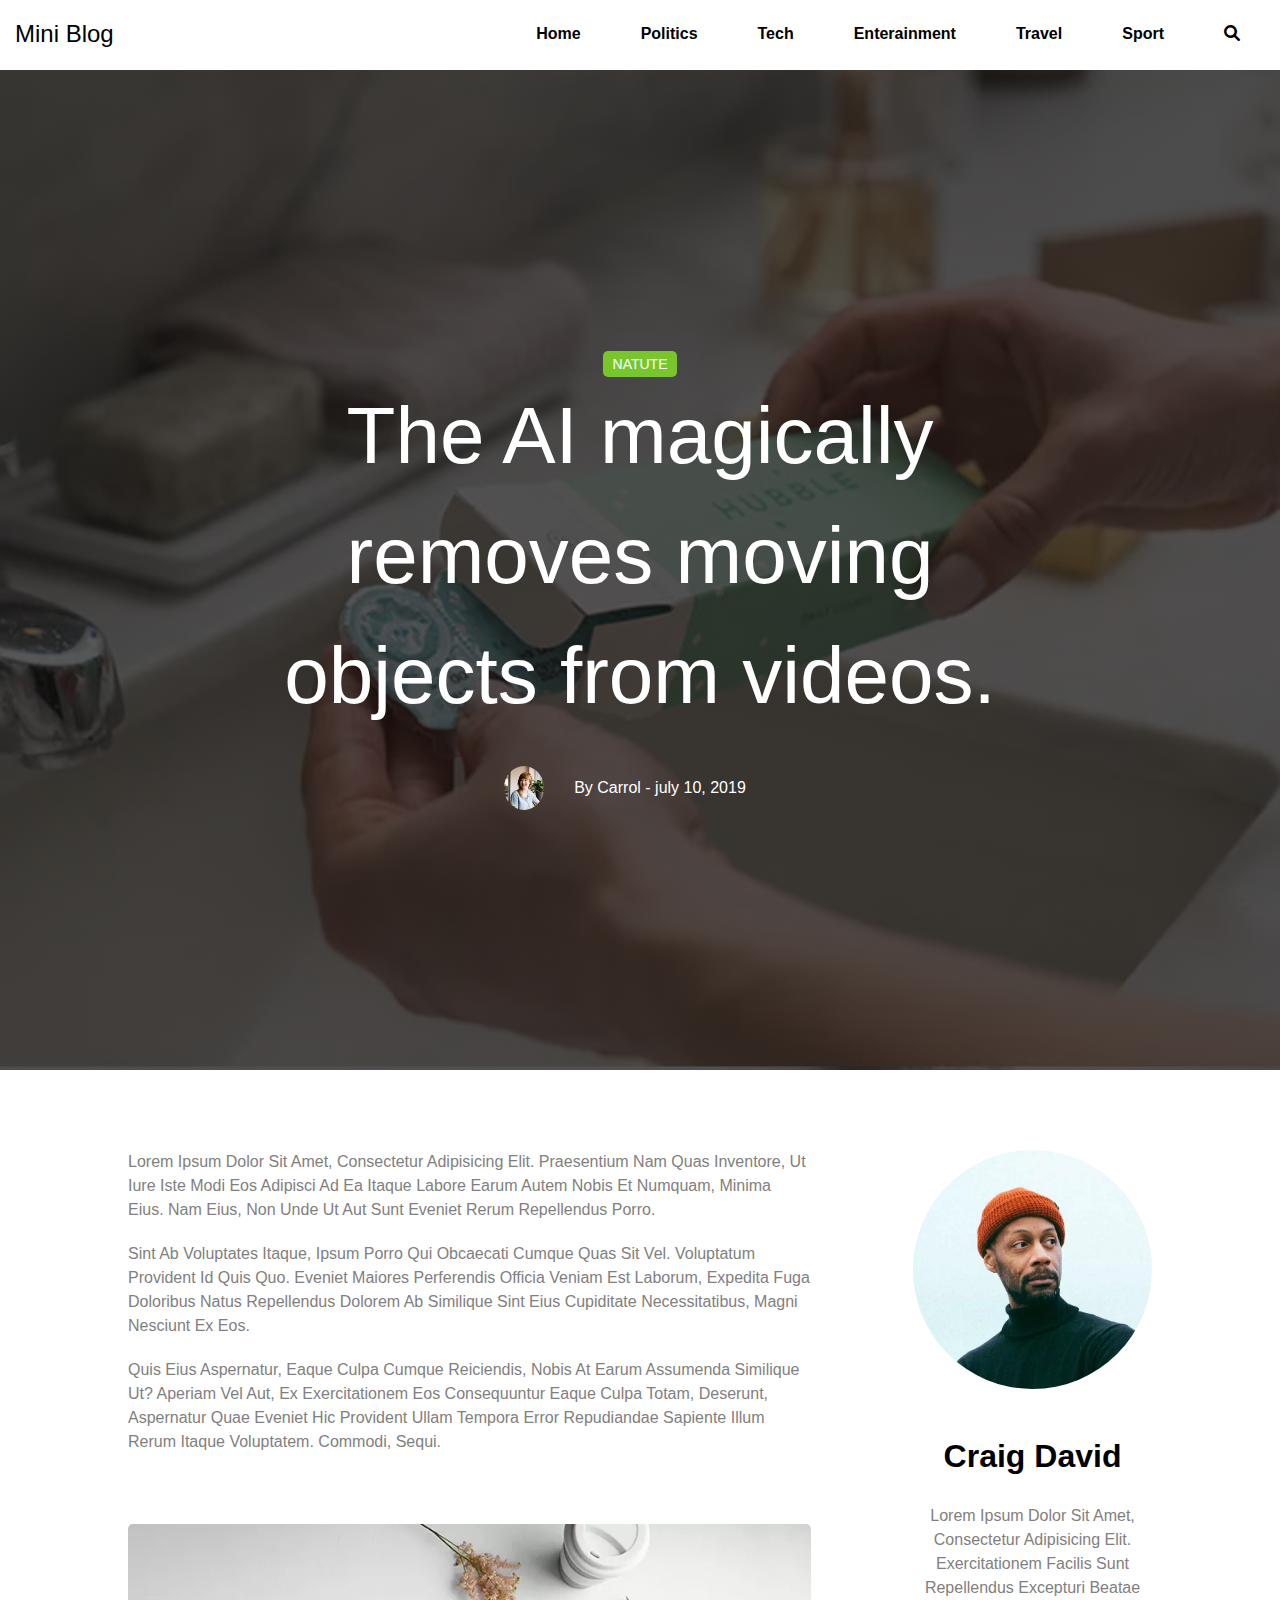
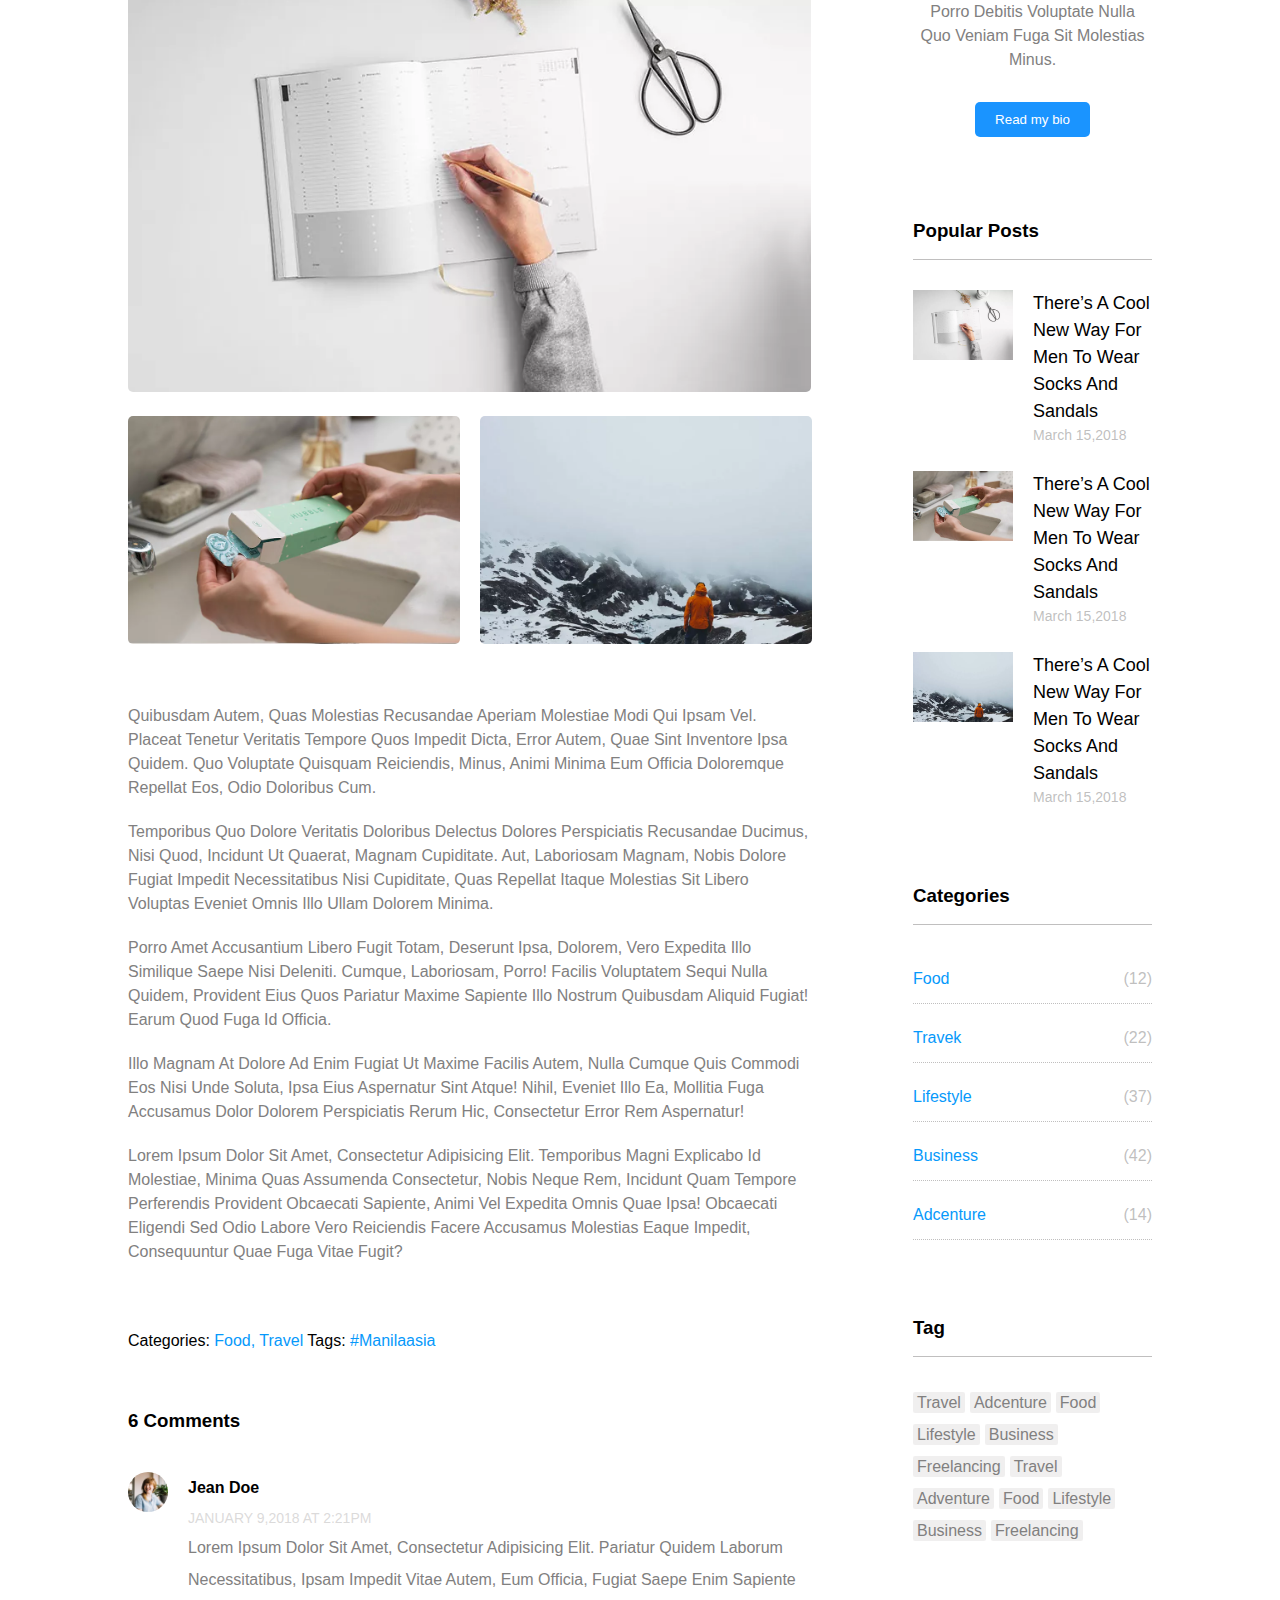
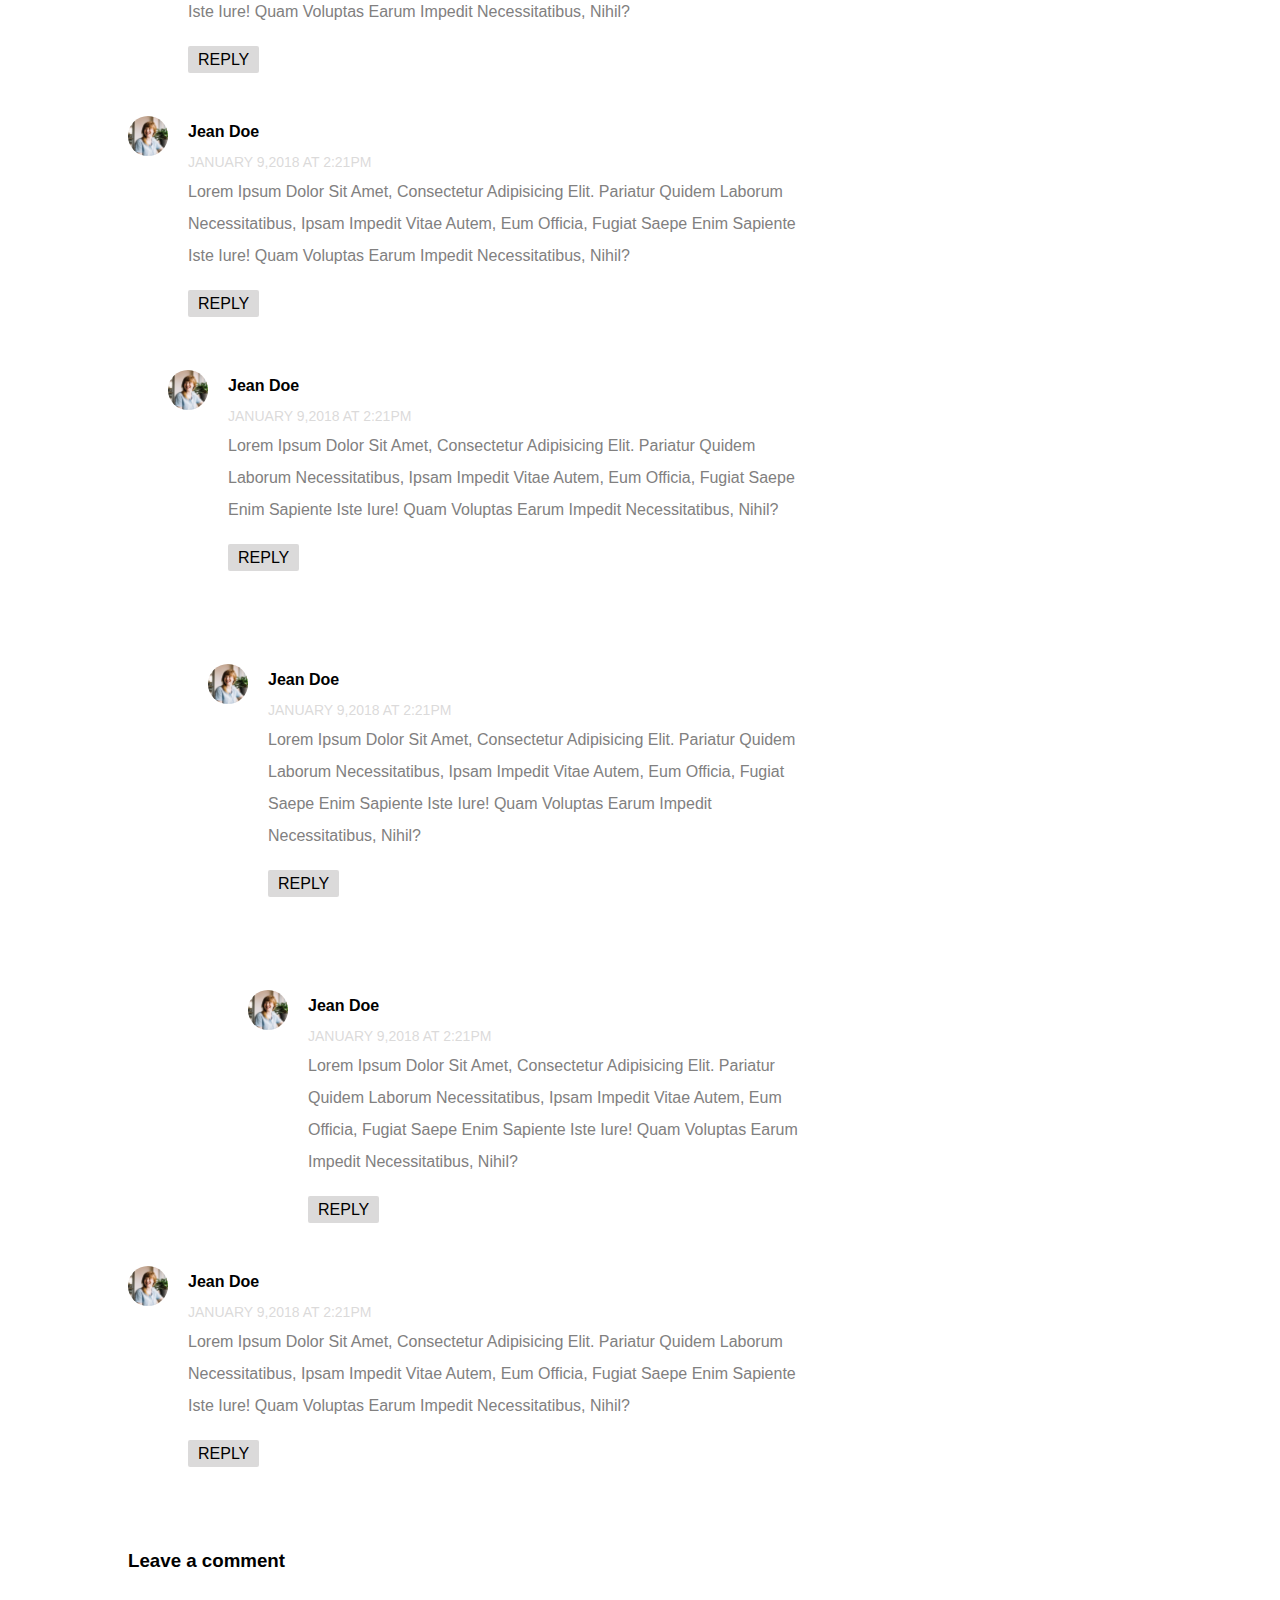
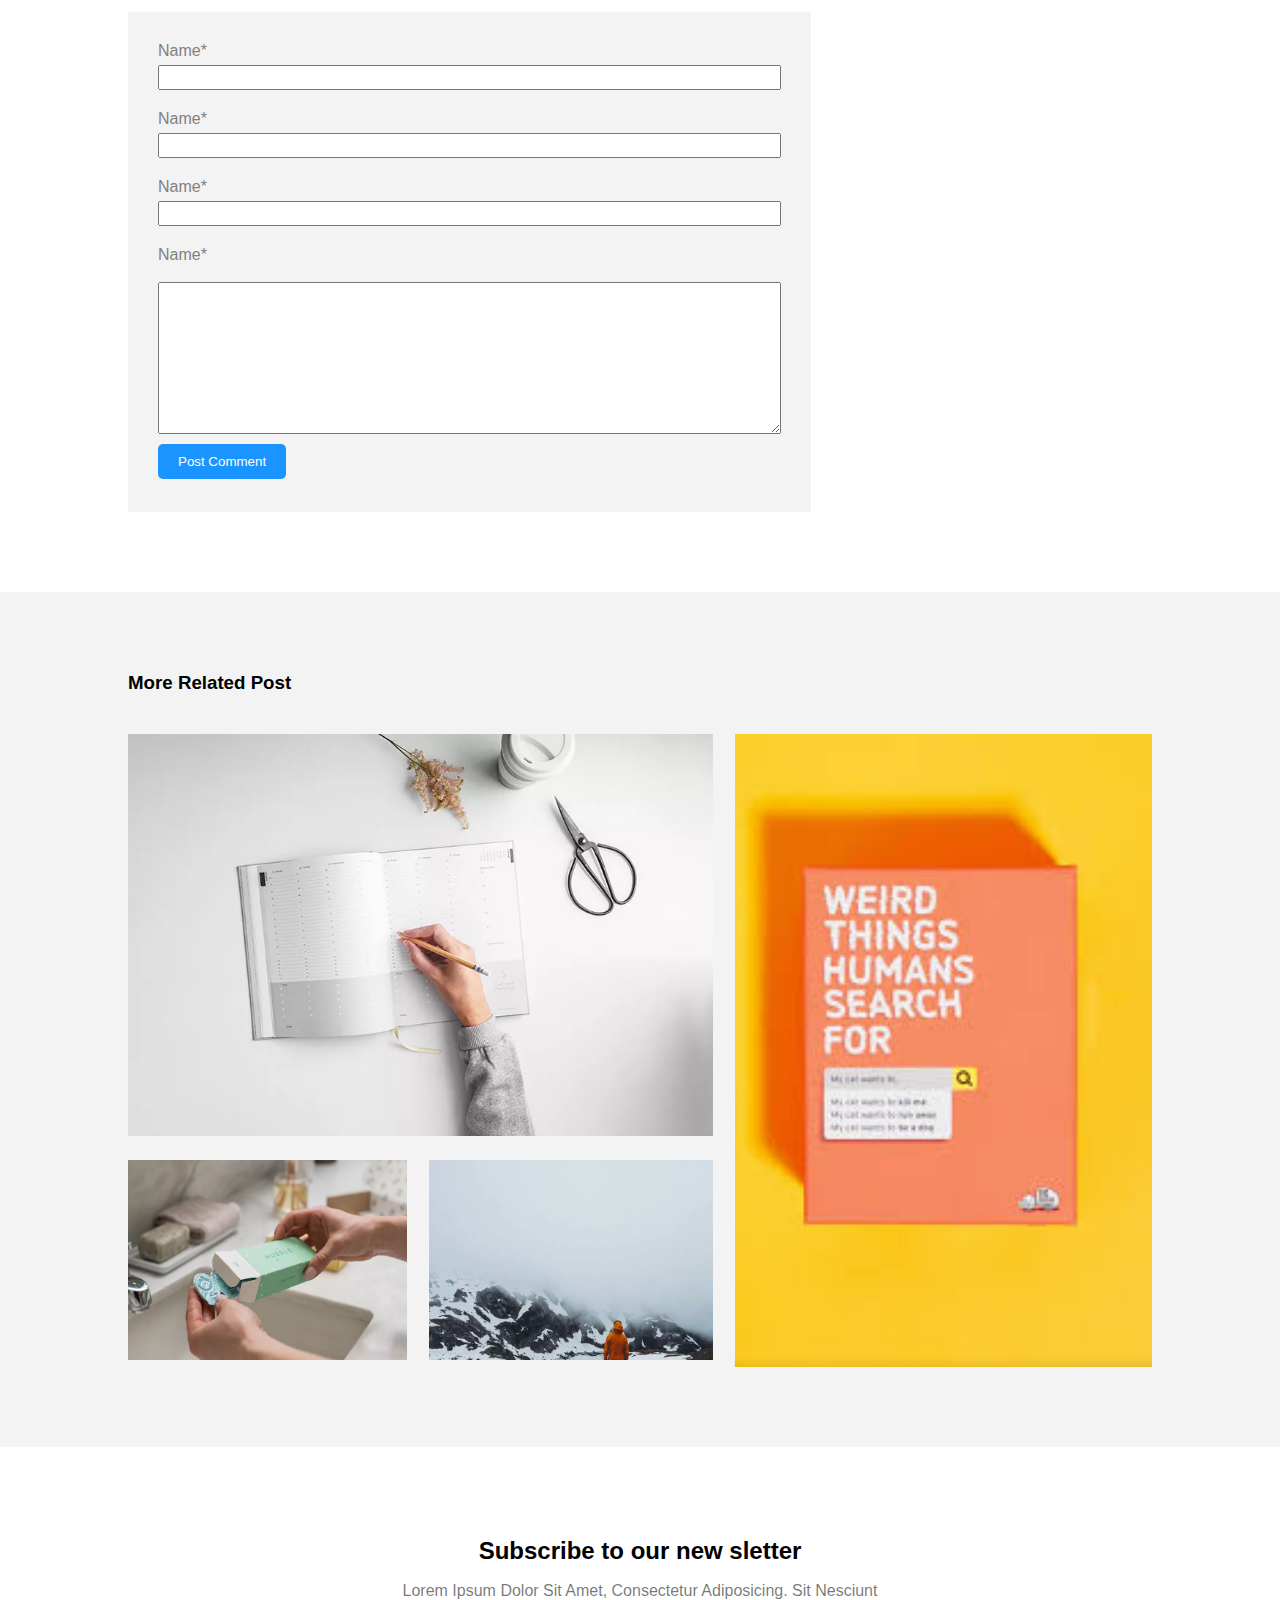
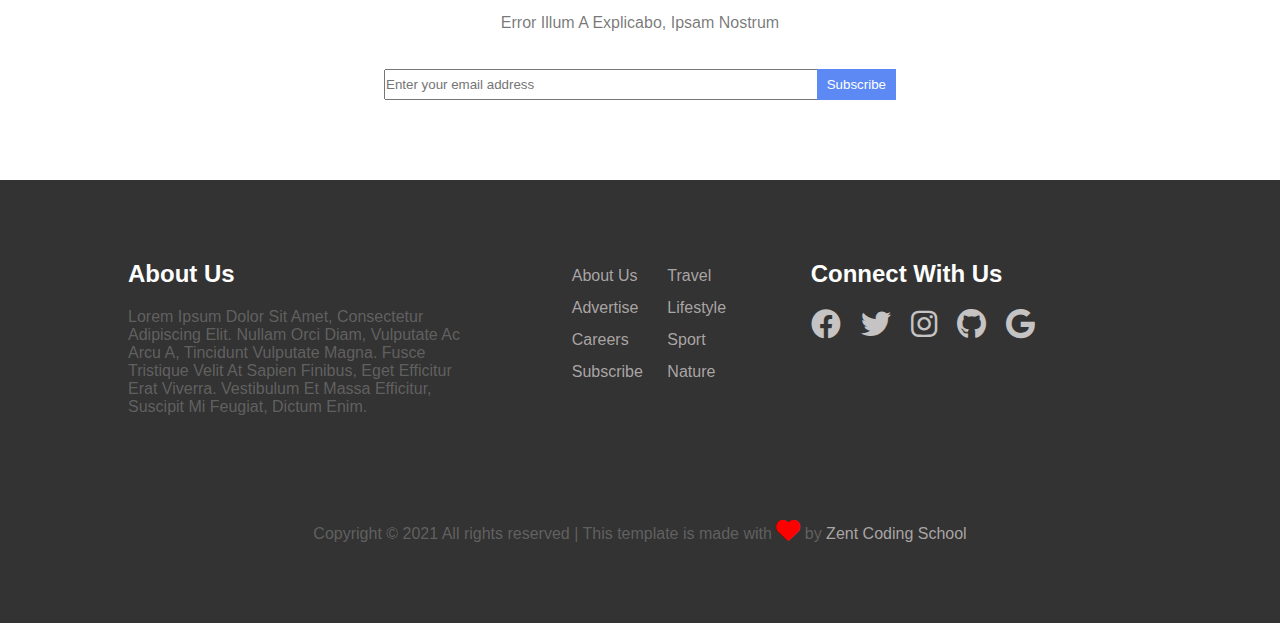
<file: unit05/bai8.1/index.html>
<!DOCTYPE html>
<html lang="en">
<head>
    <meta charset="UTF-8">
    <meta name="viewport" content="width=device-width, initial-scale=1.0">
    <title>Document</title>
    <link rel="stylesheet" href="https://cdnjs.cloudflare.com/ajax/libs/font-awesome/6.0.0-beta3/css/all.min.css">
    <link rel="stylesheet" href="./styles/index.css">
    <link rel="stylesheet" href="./styles/grid.css">
    <link rel="stylesheet" href="./styles/responsive.css">
</head>
<body>
    <div class="main">
        <div id="header">
            <a class="c-4 logo">Mini Blog</a>
            <nav class="c-8">
                <ul class="menu">
                    <li><a href="#">home</a></li>
                    <li><a href="#">politics</a></li>
                    <li><a href="#">tech</a></li>
                    <li><a href="#">Enterainment</a></li>
                    <li><a href="#">travel</a></li>
                    <li><a href="#">sport</a></li>
                    <li><a href="#"></a><i class="fa-solid fa-magnifying-glass"></i></li>                
                </ul>
                <i class="fa-solid fa-bars"></i>
            </nav>
        </div>

        <div id="slider">
            <div class="text-content">
                <span class="post-tag tag-natute">
                    natute
                </span>
                <div class="text-heading">The AI magically removes moving objects from videos.</div>
                <div class="post">
                    <img class="ava-user" src="./img/anh_2.webp" alt=""> 
                    <div class="infpost">
                        By Carrol - july 10, 2019
                    </div>
                </div>   
            </div>
        </div>
        <div id="content">
            <div class="container1">
                <div class="content-left l-8">
                    <div class="content-left-text">
                        <p>
                            Lorem ipsum dolor sit amet, consectetur adipisicing elit. Praesentium nam quas inventore, ut iure iste modi eos adipisci ad ea itaque labore earum autem nobis et numquam, minima eius. Nam eius, non unde ut aut sunt eveniet rerum repellendus porro.
                        </p>
                        <p>
                            Sint ab voluptates itaque, ipsum porro qui obcaecati cumque quas sit vel. Voluptatum provident id quis quo. Eveniet maiores perferendis officia veniam est laborum, expedita fuga doloribus natus repellendus dolorem ab similique sint eius cupiditate necessitatibus, magni nesciunt ex eos.
                        </p>
                        <p>
                            Quis eius aspernatur, eaque culpa cumque reiciendis, nobis at earum assumenda similique ut? Aperiam vel aut, ex exercitationem eos consequuntur eaque culpa totam, deserunt, aspernatur quae eveniet hic provident ullam tempora error repudiandae sapiente illum rerum itaque voluptatem. Commodi, sequi.
                        </p>
                    </div>

                    <div class="content-left-img c-12">
                        <img class=" left-img1" src="./img/img_1.jpg.webp" alt="">
                        <div class="container img-items">
                            <img class="left-img c-6" src="./img/img_2.jpg.webp" alt="">
                            <img class="left-img c-6" src="./img/img_3.jpg.webp" alt="">
                        </div>
                    </div>

                    <div class="content-left-text">
                        <p>Quibusdam autem, quas molestias recusandae aperiam molestiae modi qui ipsam vel. Placeat tenetur veritatis tempore quos impedit dicta, error autem, quae sint inventore ipsa quidem. Quo voluptate quisquam reiciendis, minus, animi minima eum officia doloremque repellat eos, odio doloribus cum.</p>
                        <p>Temporibus quo dolore veritatis doloribus delectus dolores perspiciatis recusandae ducimus, nisi quod, incidunt ut quaerat, magnam cupiditate. Aut, laboriosam magnam, nobis dolore fugiat impedit necessitatibus nisi cupiditate, quas repellat itaque molestias sit libero voluptas eveniet omnis illo ullam dolorem minima.</p>
                        <p>Porro amet accusantium libero fugit totam, deserunt ipsa, dolorem, vero expedita illo similique saepe nisi deleniti. Cumque, laboriosam, porro! Facilis voluptatem sequi nulla quidem, provident eius quos pariatur maxime sapiente illo nostrum quibusdam aliquid fugiat! Earum quod fuga id officia.</p>
                        <p>Illo magnam at dolore ad enim fugiat ut maxime facilis autem, nulla cumque quis commodi eos nisi unde soluta, ipsa eius aspernatur sint atque! Nihil, eveniet illo ea, mollitia fuga accusamus dolor dolorem perspiciatis rerum hic, consectetur error rem aspernatur!</p>
                        <p>Lorem ipsum dolor sit amet, consectetur adipisicing elit. Temporibus magni explicabo id molestiae, minima quas assumenda consectetur, nobis neque rem, incidunt quam tempore perferendis provident obcaecati sapiente, animi vel expedita omnis quae ipsa! Obcaecati eligendi sed odio labore vero reiciendis facere accusamus molestias eaque impedit, consequuntur quae fuga vitae fugit?</p>
                    </div>

                    <div class="categories-tag">
                        <p>Categories: <a href="#">food, </a><a href="#">travel</a> Tags: <a href="#">#manila</a><a href="#">asia</a></p>
                    </div>

                    <div class="comments">
                        <h3>6 Comments</h3>
                        <ul class="comments-list">
                            <li>
                                <div class="comments-items">
                                    <img class="comments-img" src="./img/anh_2.webp" alt="">
                                    <div class="comments-text" >
                                        <h4>Jean Doe</h4>
                                        <p class="cm-time">JANUARY 9,2018 AT 2:21PM</p>
                                        <p class="cm-text">Lorem ipsum dolor sit amet, consectetur adipisicing elit. Pariatur quidem laborum necessitatibus, ipsam impedit vitae autem, eum officia, fugiat saepe enim sapiente iste iure! Quam voluptas earum impedit necessitatibus, nihil?</p>
                                        <a href="#">REPLY</a>
                                    </div>
                                </div>

                            </li>
                            <li>
                                <div class="comments-items">
                                    <img class="comments-img" src="./img/anh_2.webp" alt="">
                                    <div class="comments-text" >
                                        <h4>Jean Doe</h4>
                                        <p class="cm-time">JANUARY 9,2018 AT 2:21PM</p>
                                        <p class="cm-text">Lorem ipsum dolor sit amet, consectetur adipisicing elit. Pariatur quidem laborum necessitatibus, ipsam impedit vitae autem, eum officia, fugiat saepe enim sapiente iste iure! Quam voluptas earum impedit necessitatibus, nihil?</p>
                                        <a href="#">REPLY</a>
                                    </div>
                                </div>
                                <ul class="comments-child">
                                    <li class="comment">
                                        <img class="comments-img" src="./img/anh_2.webp" alt="">
                                        <div class="comments-text" >
                                            <h4>Jean Doe</h4>
                                            <p class="cm-time">JANUARY 9,2018 AT 2:21PM</p>
                                            <p class="cm-text">Lorem ipsum dolor sit amet, consectetur adipisicing elit. Pariatur quidem laborum necessitatibus, ipsam impedit vitae autem, eum officia, fugiat saepe enim sapiente iste iure! Quam voluptas earum impedit necessitatibus, nihil?</p>
                                            <a href="#">REPLY</a>
                                        </div>
                                    </li> 
                                    <ul class="comments-child">
                                        <li class="comment">
                                            <img class="comments-img" src="./img/anh_2.webp" alt="">
                                            <div class="comments-text" >
                                                <h4>Jean Doe</h4>
                                                <p class="cm-time">JANUARY 9,2018 AT 2:21PM</p>
                                                <p class="cm-text">Lorem ipsum dolor sit amet, consectetur adipisicing elit. Pariatur quidem laborum necessitatibus, ipsam impedit vitae autem, eum officia, fugiat saepe enim sapiente iste iure! Quam voluptas earum impedit necessitatibus, nihil?</p>
                                                <a href="#">REPLY</a>
                                            </div>
                                                
                                        </li>
                                        <ul class="comments-child">
                                            <li class="comment">
                                                <img class="comments-img" src="./img/anh_2.webp" alt="">
                                                <div class="comments-text" >
                                                    <h4>Jean Doe</h4>
                                                    <p class="cm-time">JANUARY 9,2018 AT 2:21PM</p>
                                                    <p class="cm-text">Lorem ipsum dolor sit amet, consectetur adipisicing elit. Pariatur quidem laborum necessitatibus, ipsam impedit vitae autem, eum officia, fugiat saepe enim sapiente iste iure! Quam voluptas earum impedit necessitatibus, nihil?</p>
                                                    <a href="#">REPLY</a>
                                                </div>
                                            </li>
                                        </ul>
                                    </ul>
                                </ul>
                            </li>
                            <li>
                                <div class="comments-items">
                                    <img class="comments-img" src="./img/anh_2.webp" alt="">
                                    <div class="comments-text" >
                                        <h4>Jean Doe</h4>
                                        <p class="cm-time">JANUARY 9,2018 AT 2:21PM</p>
                                        <p class="cm-text">Lorem ipsum dolor sit amet, consectetur adipisicing elit. Pariatur quidem laborum necessitatibus, ipsam impedit vitae autem, eum officia, fugiat saepe enim sapiente iste iure! Quam voluptas earum impedit necessitatibus, nihil?</p>
                                        <a href="#">REPLY</a>
                                    </div>
                                </div>
                            </li>
                        </ul>
                    </div>

                    <div class="leave">
                        <h3>Leave a comment</h3>
                        <div class="form">
                            <div class="form-comment">
                                <div class="input">
                                    <label for="">Name*</label>
                                    <input type="text" placeholder="" id="username" autocomplete="off" />
                                </div>
                                <div class="input">
                                    <label for="">Name*</label>
                                    <input type="text" placeholder="" id="username" autocomplete="off" />
                                </div>
                                <div class="input">
                                    <label for="">Name*</label>
                                    <input type="text" placeholder="" id="username" autocomplete="off" />
                                </div>
                                <div class="input">
                                    <label for="">Name*</label>
                                    <textarea name="textarea" id="" cols="30" rows="10"></textarea>
                                </div>
                                <div class="input-btn">
                                    <button>Post Comment</button>
                                </div>  
                            </div>
                        </div>
                    </div>
                </div>

                <div class="content-right l-4">
                    <div class="profile">
                        <img class="profile-ava" src="./img/anh_1.webp" alt="">
                        <h1>Craig David</h1>
                        <p class="content-left-text">Lorem ipsum dolor sit amet, consectetur adipisicing elit. Exercitationem facilis sunt repellendus excepturi beatae porro debitis voluptate nulla quo veniam fuga sit molestias minus.</p>
                        <button class="read-bio">Read my bio</button>
                    </div>

                    <div class="popular">
                        <h3>Popular Posts</h3>
                        <ul class="popular-item">
                            <li>
                                <a href="#"><img class="popular-img" src="./img/img_1.jpg.webp" alt="">
                                    <div class="popular-text">
                                        <h4>There’s a Cool New Way for Men to Wear Socks and Sandals</h4>
                                        <p>march 15,2018</p>
                                    </div>
                                </a>
                            </li>
                            <li>
                                <a href="#"><img class="popular-img" src="./img/img_2.jpg.webp" alt="">
                                    <div class="popular-text">
                                        <h4>There’s a Cool New Way for Men to Wear Socks and Sandals</h4>
                                        <p>march 15,2018</p>
                                    </div>
                                </a>
                            </li>
                            <li>
                                <a href="#"><img class="popular-img" src="./img/img_3.jpg.webp" alt="">
                                    <div class="popular-text">
                                        <h4>There’s a Cool New Way for Men to Wear Socks and Sandals</h4>
                                        <p>march 15,2018</p>
                                    </div>
                                </a>
                            </li>
                        </ul>
                    </div>

                    <div class="categories">
                        <h3>Categories</h3>
                        <div class="categories-list">
                            <ul>
                                <li><a href="#">food<span class="list-items">(12)</span></a></li>
                                <li><a href="#">travek<span class="list-items">(22)</span></a></li>
                                <li><a href="#">lifestyle<span class="list-items">(37)</span></a></li>
                                <li><a href="#">business<span class="list-items">(42)</span></a></li>
                                <li><a href="#">adcenture<span class="list-items">(14)</span></a></li>
                            </ul>
                        </div>
                    </div>

                    <div class="tag">
                        <h3>Tag</h3>
                        <ul class="tag-list">
                            <li><a href="#">travel</a></li>
                            <li><a href="#">adcenture</a></li>
                            <li><a href="#">food</a></li>
                            <li><a href="#">lifestyle</a></li>
                            <li><a href="#">business</a></li>
                            <li><a href="#">freelancing</a></li>
                            <li><a href="#">travel</a></li>
                            <li><a href="#">adventure</a></li>
                            <li><a href="#">food</a></li>
                            <li><a href="#">lifestyle</a></li>
                            <li><a href="#">business</a></li>
                            <li><a href="#">freelancing</a></li>
                        </ul>
                    </div> 
                </div>
            </div>
        </div>

        <div id="more-related">
            <div class="more-related-content l-12 m-12">
                <h3>More Related Post</h3>
                <div class="more-imgs more-imgs-r">
                    <div class="more-imgs-right l-5 m-5">
                        <a href="">
                            <span class="post-tag more tag-travel">
                                travel
                            </span>
                            <img class="img5" src="./img/images_5.jpg" alt="">
                            <div class="img5-content">
                                <p>The 20 Biggest Fintech Companies In America 2019</p>
                                <p class="day" style="color: #ebeaeac0;">july 19, 2023</p>
                            </div>
                        </a>
                    </div>

                    <div class="more-imgs-left l-7 m-7">
                        <div class="img-top">
                            <a href="">
                                <span class="post-tag more1 tag-natute">
                                    natute
                                </span>
                                <img class="img1" src="./img/img_1.jpg.webp" alt="">
                                <div class="img1-content">
                                    <p>The 20 Biggest Fintech Companies In America 2019</p>
                                    <p class="day" style="color: #ebeaeac0;">july 19, 2023</p>
                                </div>
                            </a>
                        </div>
                        <div class="imgs-left-its">
                            <div class="img-botleft">
                                <a href="">
                                    <span class="post-tag more2 tag-lifestyle">
                                        lifestyle
                                    </span>
                                    <img class="img2" src="./img/img_2.jpg.webp" alt="">
                                    <div class="img2-content">
                                        <p>The 20 Biggest Fintech Companies In America 2019</p>
                                        <p class="day" style="color: #ebeaeac0;">july 19, 2023</p>
                                    </div>
                                </a>        
                            </div>
                            <div class="img-botright">
                                <a href="">
                                    <span class="post-tag more3 tag-sport">
                                        sport
                                    </span>
                                    <img class="img3" src="./img/img_3.jpg.webp" alt="">
                                    <div class="img3-content">
                                        <p>The 20 Biggest Fintech Companies In America 2019</p>
                                        <p class="day" style="color: #ebeaeac0;">july 19, 2023</p>
                                    </div>
                                </a>
                            </div>
                        </div>
                    </div>
                </div>
            </div>
        </div>

            <div class="content-sub l-12">
                <div class="sub">
                    <h2>Subscribe to our new sletter</h2>
                    <p>Lorem ipsum dolor sit amet, consectetur adiposicing. Sit nesciunt error illum a explicabo, ipsam nostrum</p>
                        <input type="text" placeholder="Enter your email address">
                        <button type="submit">Subscribe</button>
                </div>
            </div>

        <div id="footer">
            <div class="ft-all">
            <div class="ft-content">
                <div class="ft-leftc l-4 m-4">
                    <h2>About Us</h2>
                    <p class="ft-bot">Lorem ipsum dolor sit amet, consectetur adipiscing elit. Nullam orci diam, vulputate ac arcu a, tincidunt vulputate magna. Fusce tristique velit at sapien finibus, eget efficitur erat viverra. Vestibulum et massa efficitur, suscipit mi feugiat, dictum enim.</p>
                </div>

                <div class="ft-center l-4 m-4">
                    <div>
                        <ul>
                            <li><a class="textft" href="">About Us</a></li>
                            <li><a class="textft" href="">Advertise</a></li>
                            <li><a class="textft" href="">Careers</a></li>
                            <li><a class="textft" href="">Subscribe</a></li>
                        </ul>
                    </div>
                    <div>
                        <ul class="fr-center-bot">
                            <li><a class="textft" href="">Travel</a></li>
                            <li><a class="textft" href="">Lifestyle</a></li>
                            <li><a class="textft" href="">Sport</a></li>
                            <li><a class="textft" href="">Nature</a></li>
                        </ul>
                    </div>
                </div>

                <div class="ft-right l-4 m-4">
                    <h2>Connect With Us</h2>
                    <div>
                        <li class="textft"><a href="https://www.facebook.com/"><i class="fa-brands fa-facebook"></i></a></li>
                        <li class="textft"><a href="https://twitter.com/X?ref_src=twsrc%5Egoogle%7Ctwcamp%5Eserp%7Ctwgr%5Eauthor"><i class="fa-brands fa-twitter"></i></a></li>
                        <li class="textft"><a href="https://www.instagram.com/"><i class="fa-brands fa-instagram"></i></a></li>
                        <li class="textft"><a href="https://github.com/"><i class="fa-brands fa-github"></i></a></li>
                        <li class="textft"><a href="https://www.google.com.vn/?hl=vi"><i class="fa-brands fa-google"></i></i></a></li>
                    </div>
                </div>
            </div>
            <div class="ft-bottom">Copyright © 2021 All rights reserved | This template is made with <i class="fas fa-heart" style="font-size: 24px; color: red;"></i> by <a class="textft" href="https://zent.edu.vn/">Zent Coding School</a></div>
        </div>
    </div>
</body>
</html>
</file>
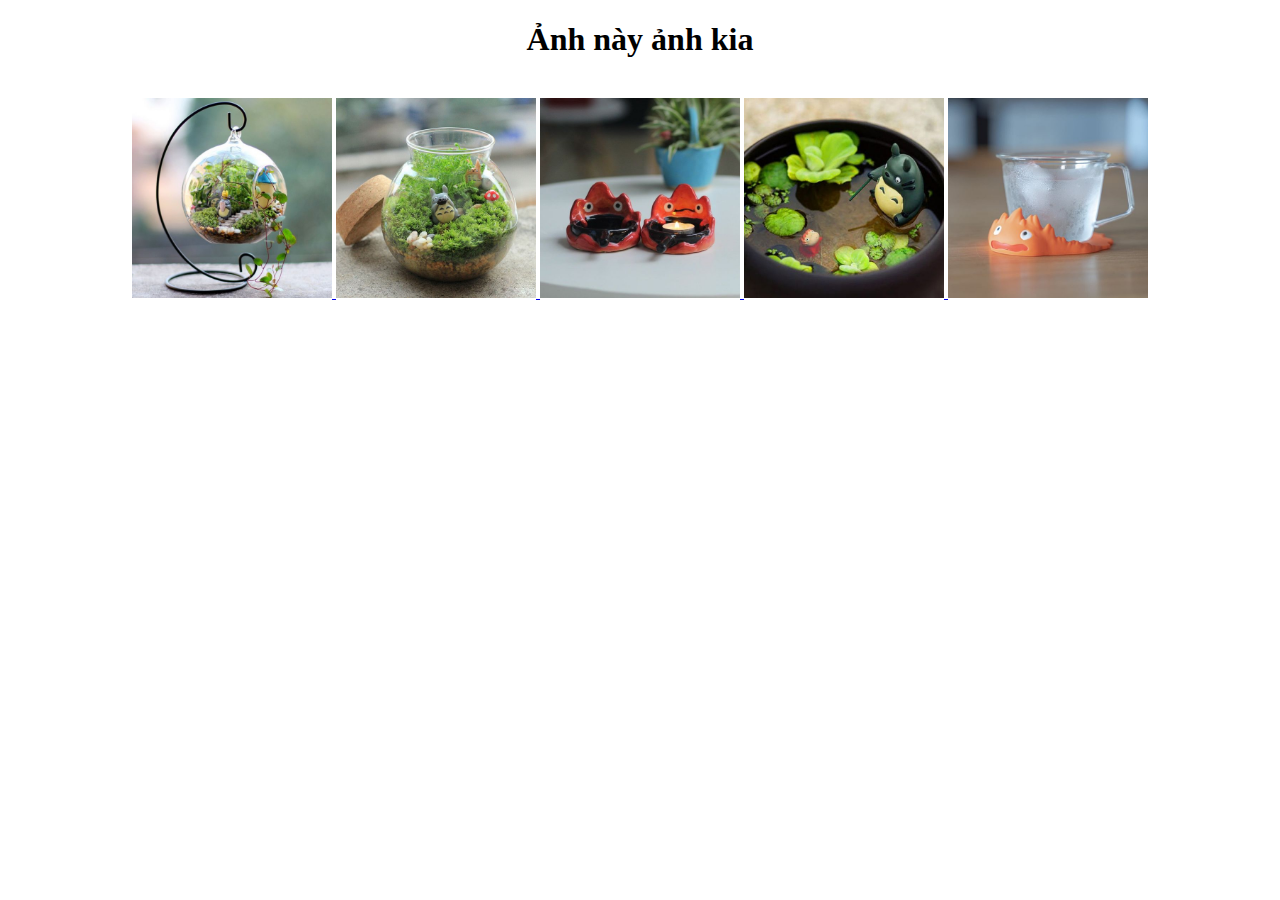
<file: unit07/bai16.1/index.html>
<!DOCTYPE html>
<html lang="en">
<head>
    <meta charset="UTF-8">
    <meta name="viewport" content="width=device-width, initial-scale=1.0">
    <link rel="stylesheet" href="./css/styles.css">
    <link rel="stylesheet" href="https://cdnjs.cloudflare.com/ajax/libs/font-awesome/6.0.0-beta3/css/all.min.css">
    <link rel="stylesheet" href="./css/lightbox.css">
    <title>Document</title>
</head>
<body>
    <h1>Ảnh này ảnh kia</h1>
    <br>
    <div class="container">
        <div class="gallery">
            <a href="./img/1.jpg" data-lightbox="models" data-title="totoro">
                <img src="./img/1.jpg" alt="">
            </a>
            <a href="./img/2.jpg" data-lightbox="models" data-title="totoro2">
                <img src="./img/2.jpg" alt="">
            </a>
            <a href="./img/3.jpg" data-lightbox="models" data-title="lửa">
                <img src="./img/3.jpg" alt="">
            </a>
            <a href="./img/4.jpg" data-lightbox="models" data-title="totoro3">
                <img src="./img/4.jpg" alt="">
            </a>
            <a href="./img/5.jpg" data-lightbox="models" data-title="lửa2">
                <img src="./img/5.jpg" alt="">
            </a>
        </div>
    </div>
    <script src="./js/lightbox-plus-jquery.js"></script>
</body>
</html>
</file>
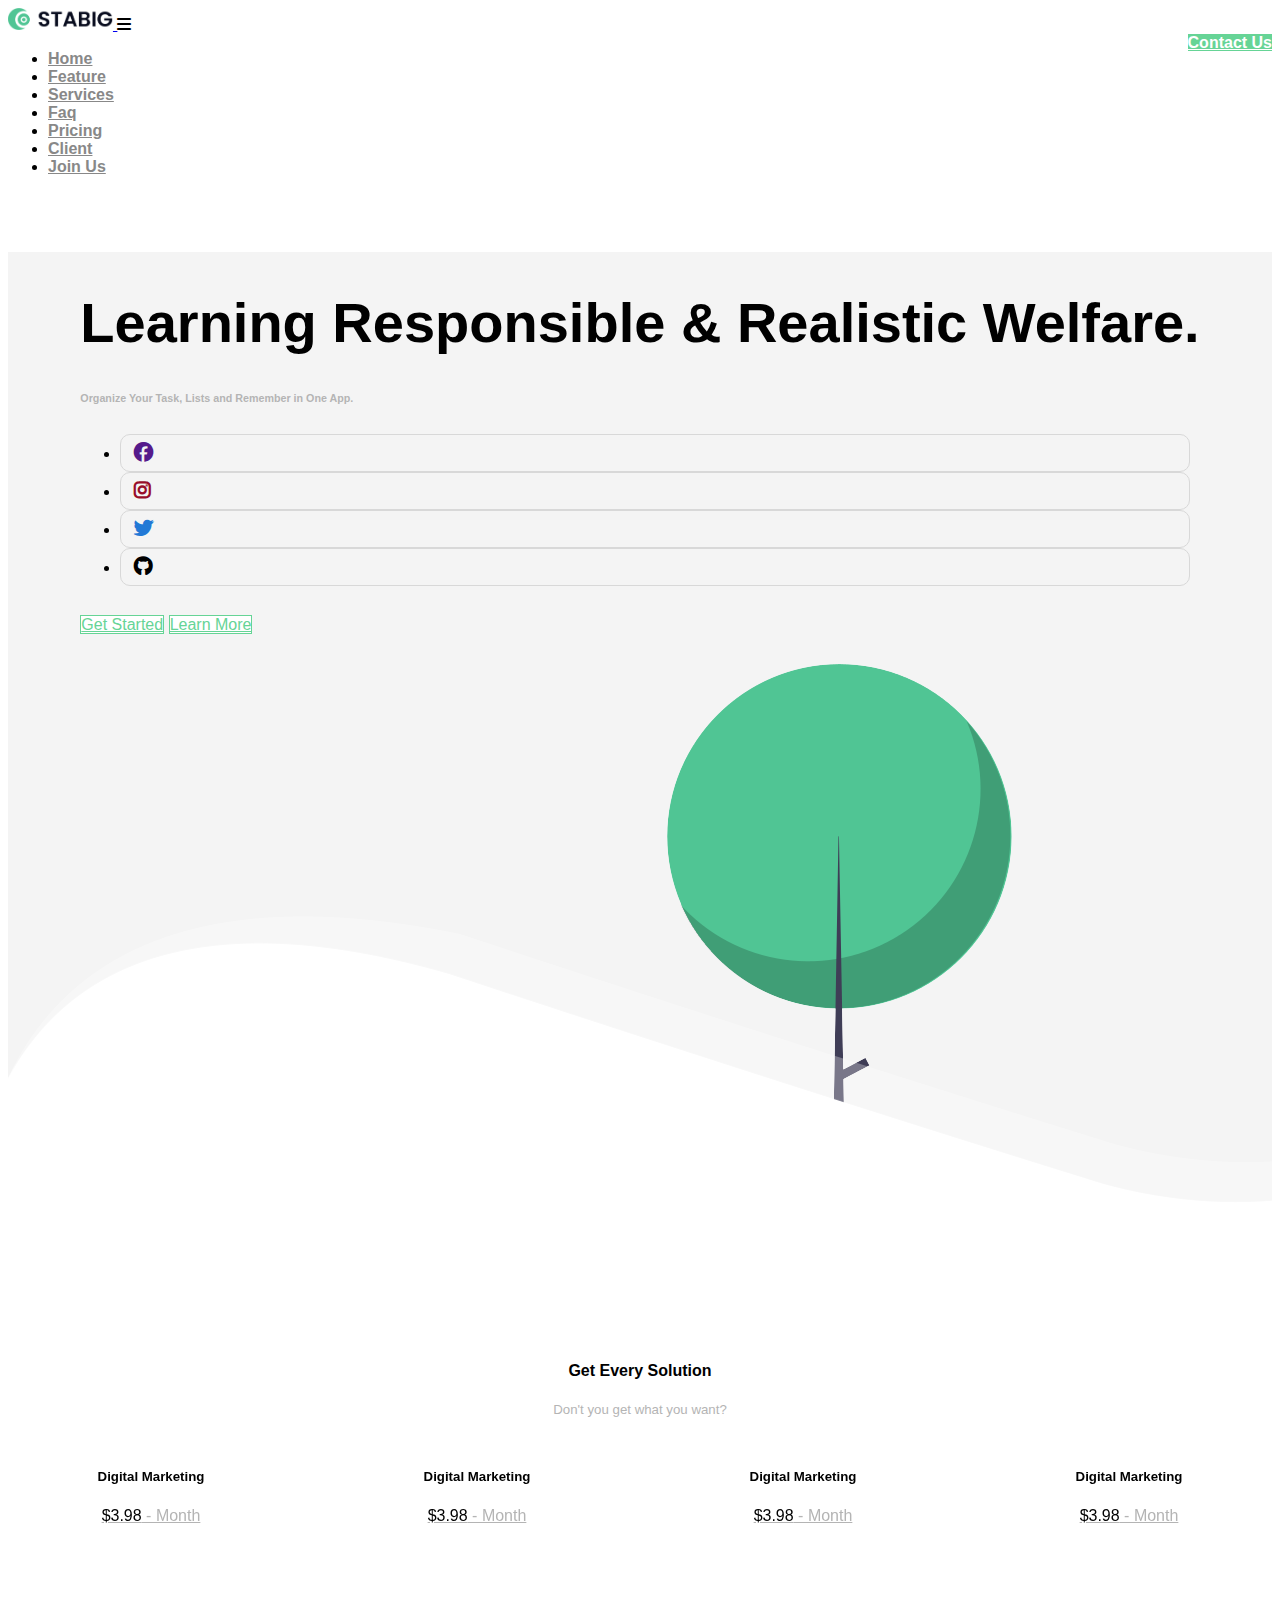
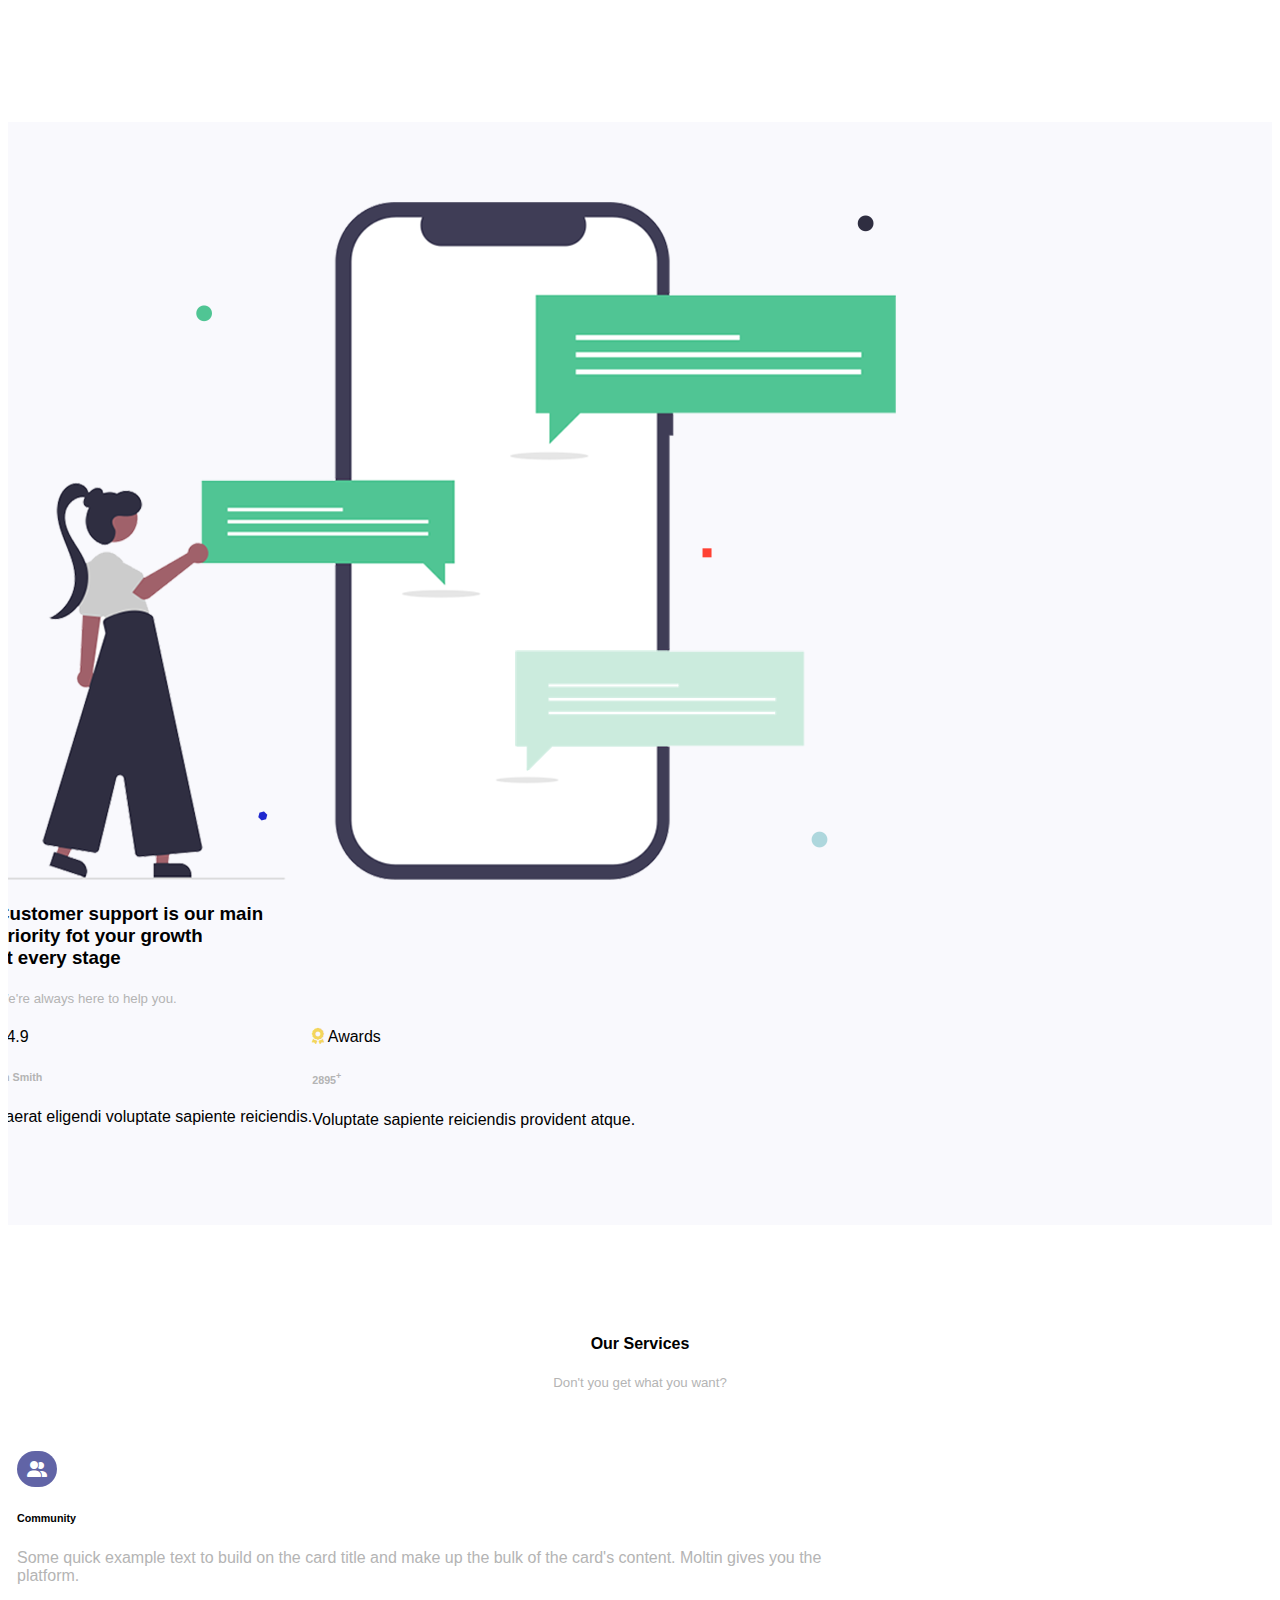
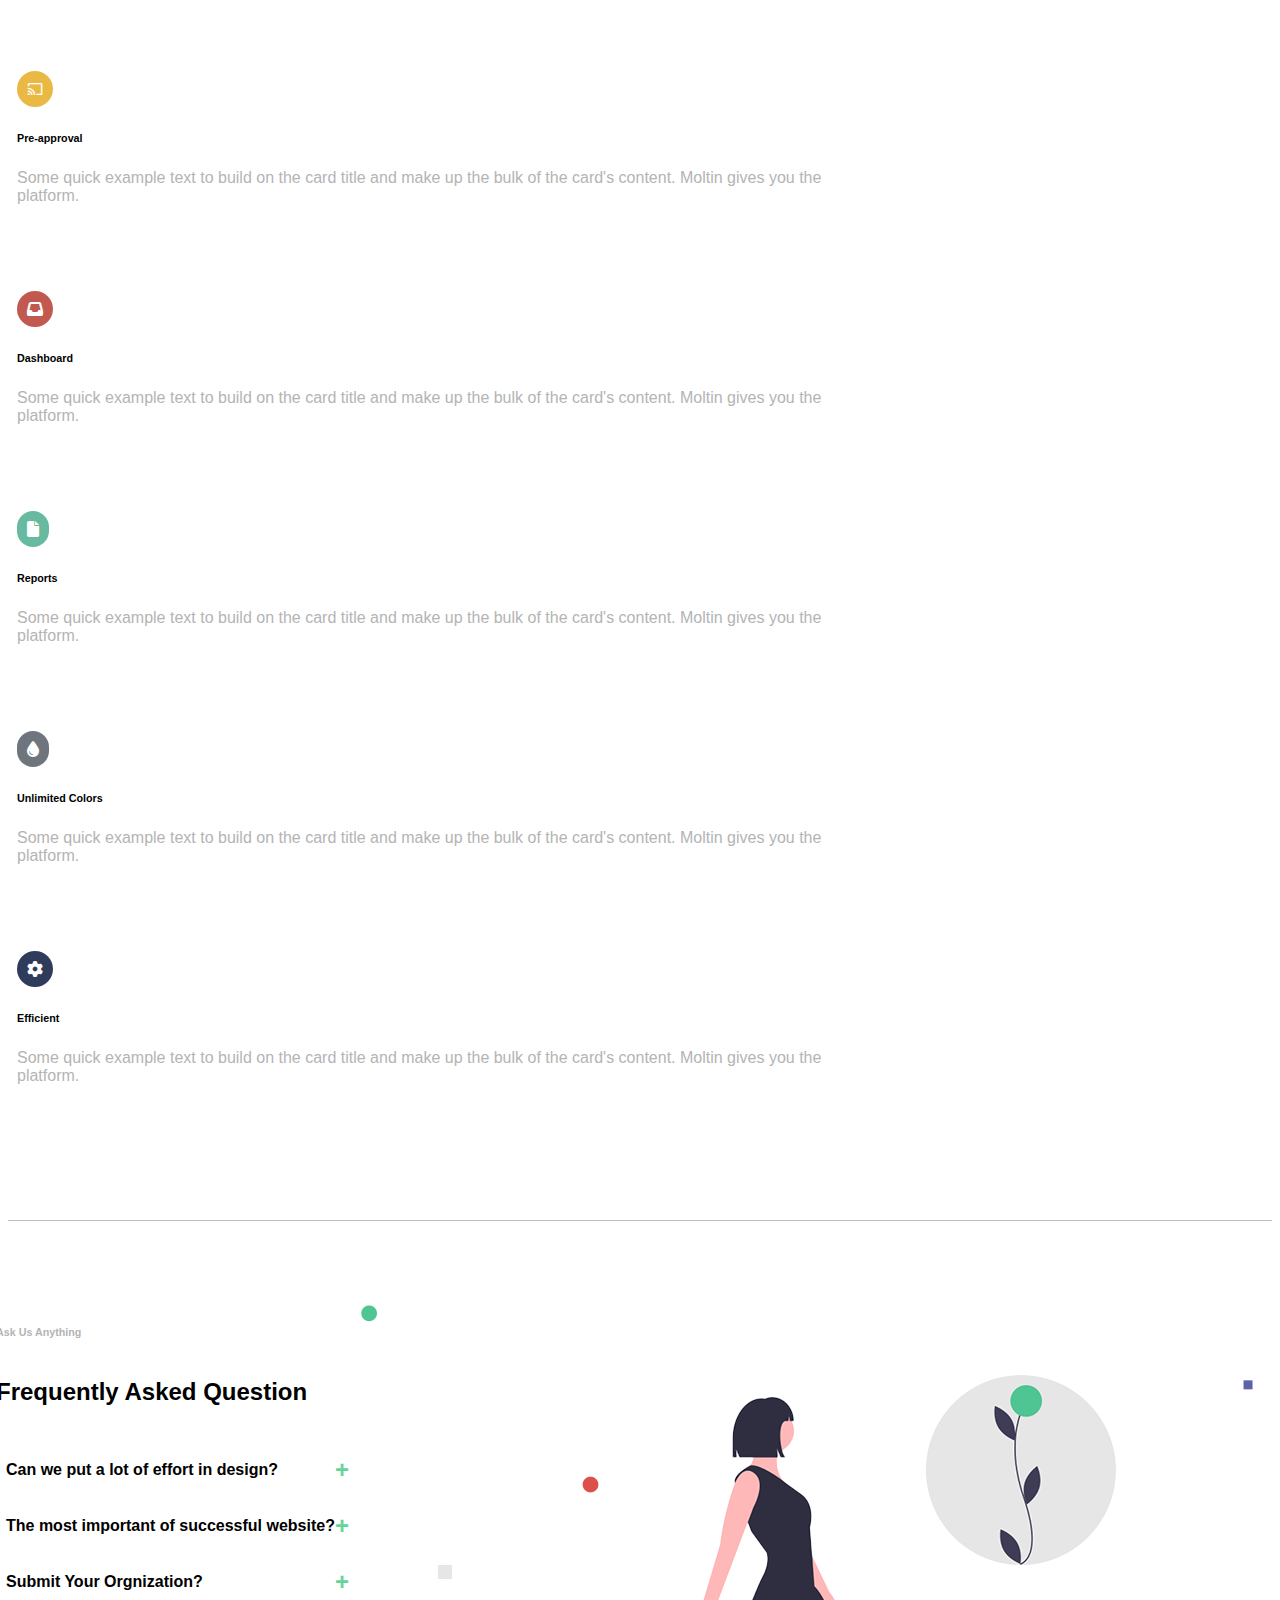
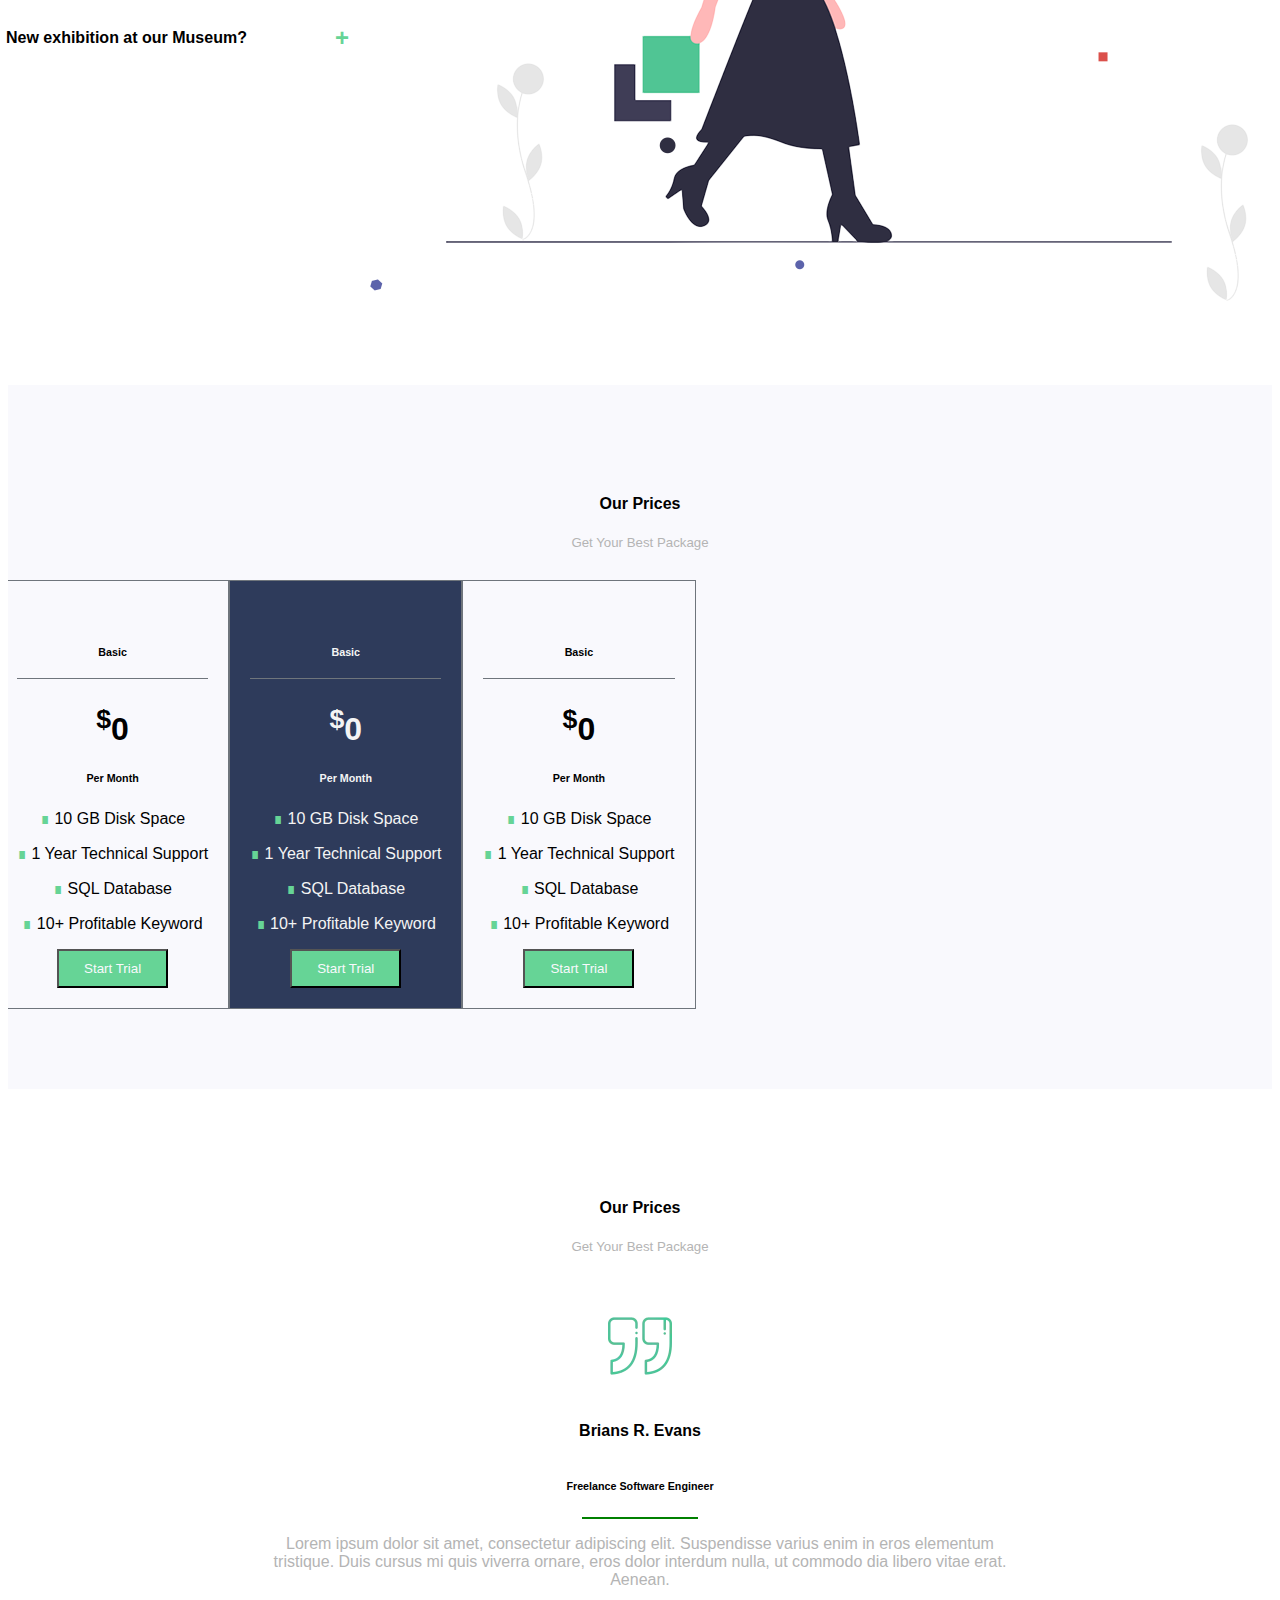
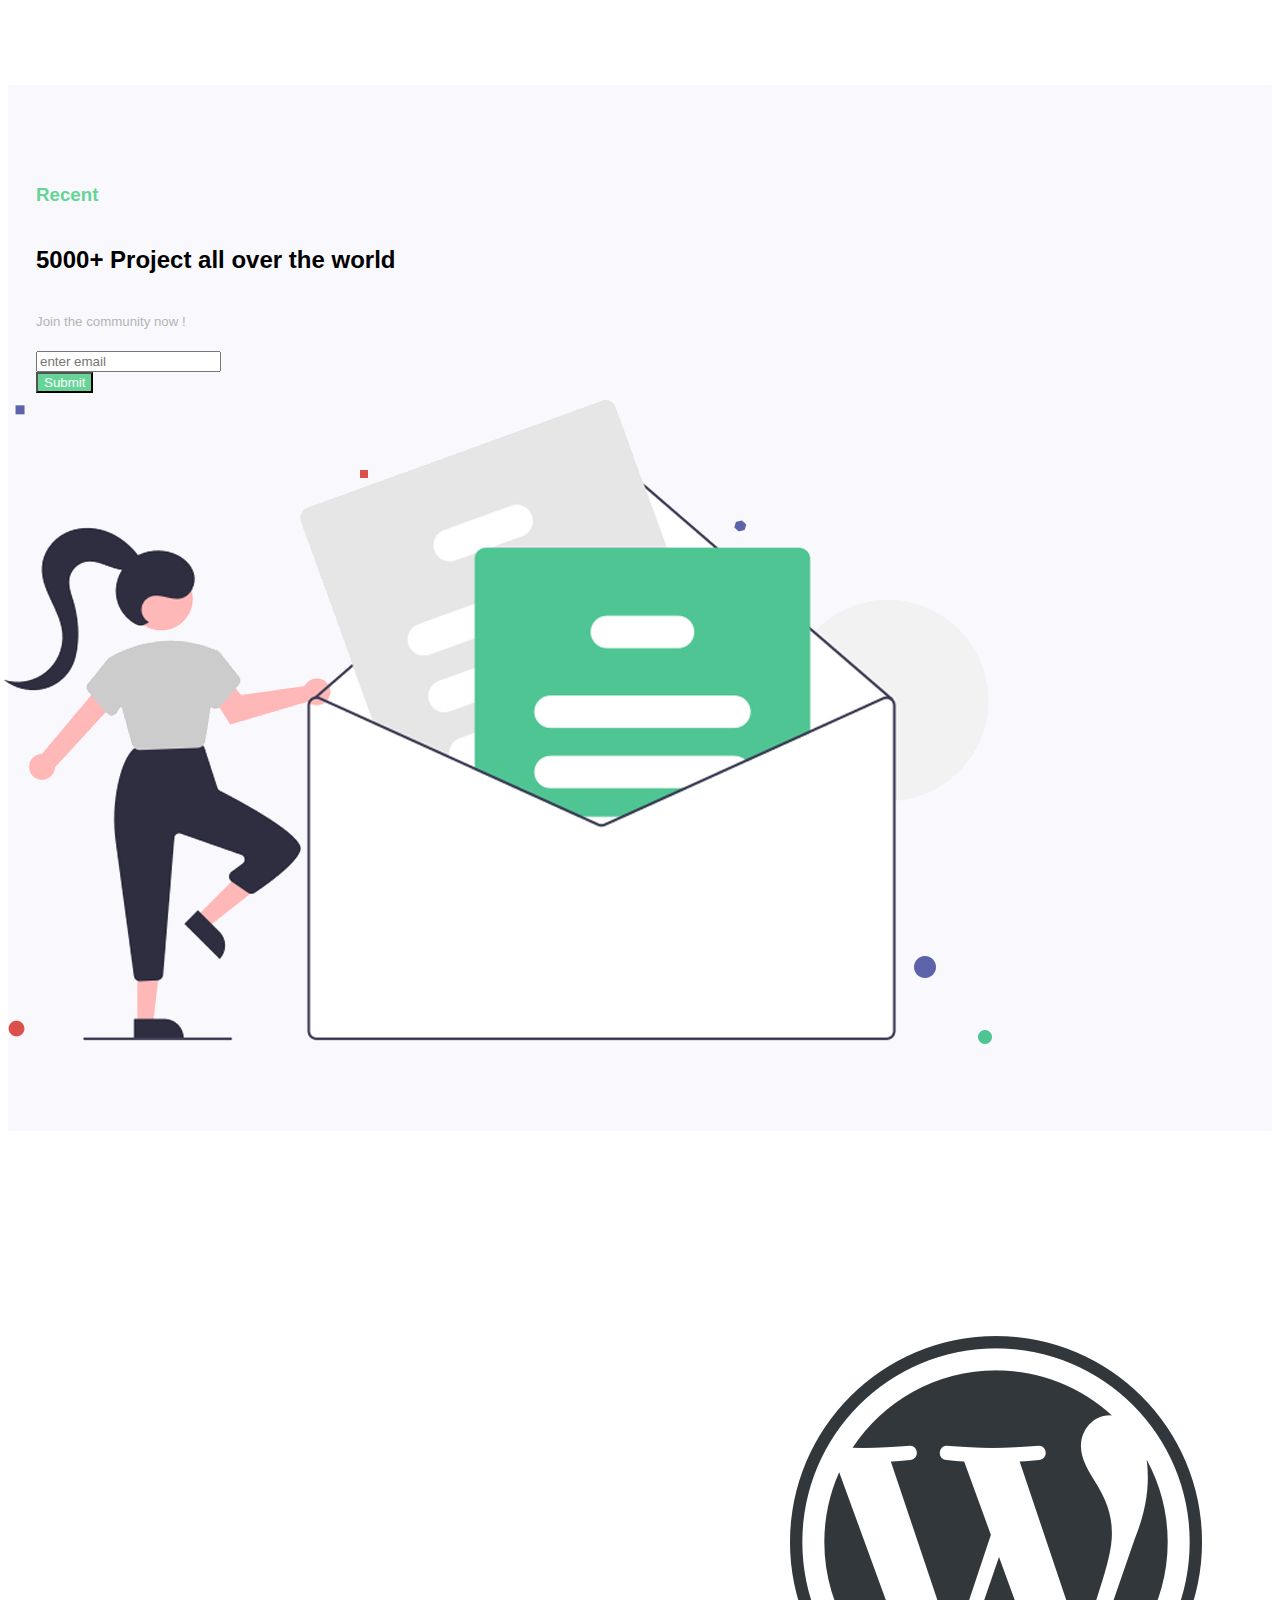
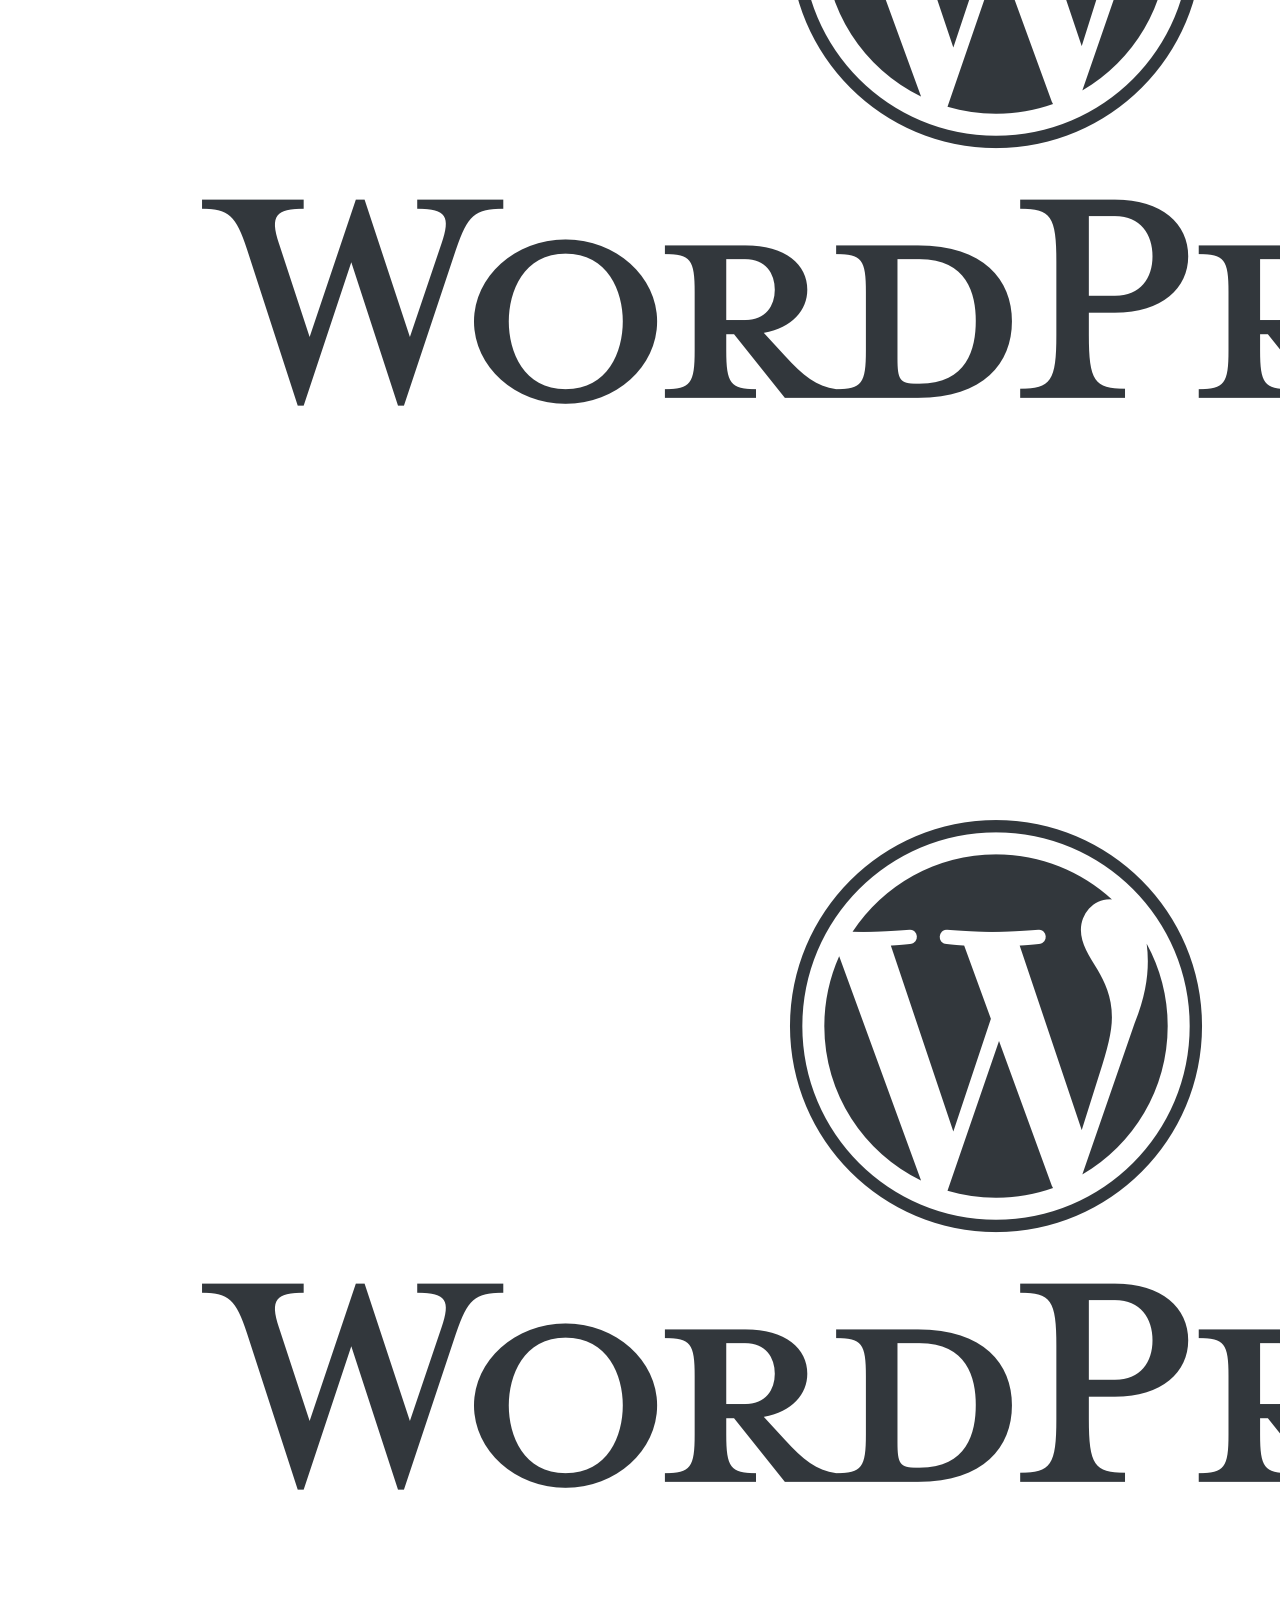
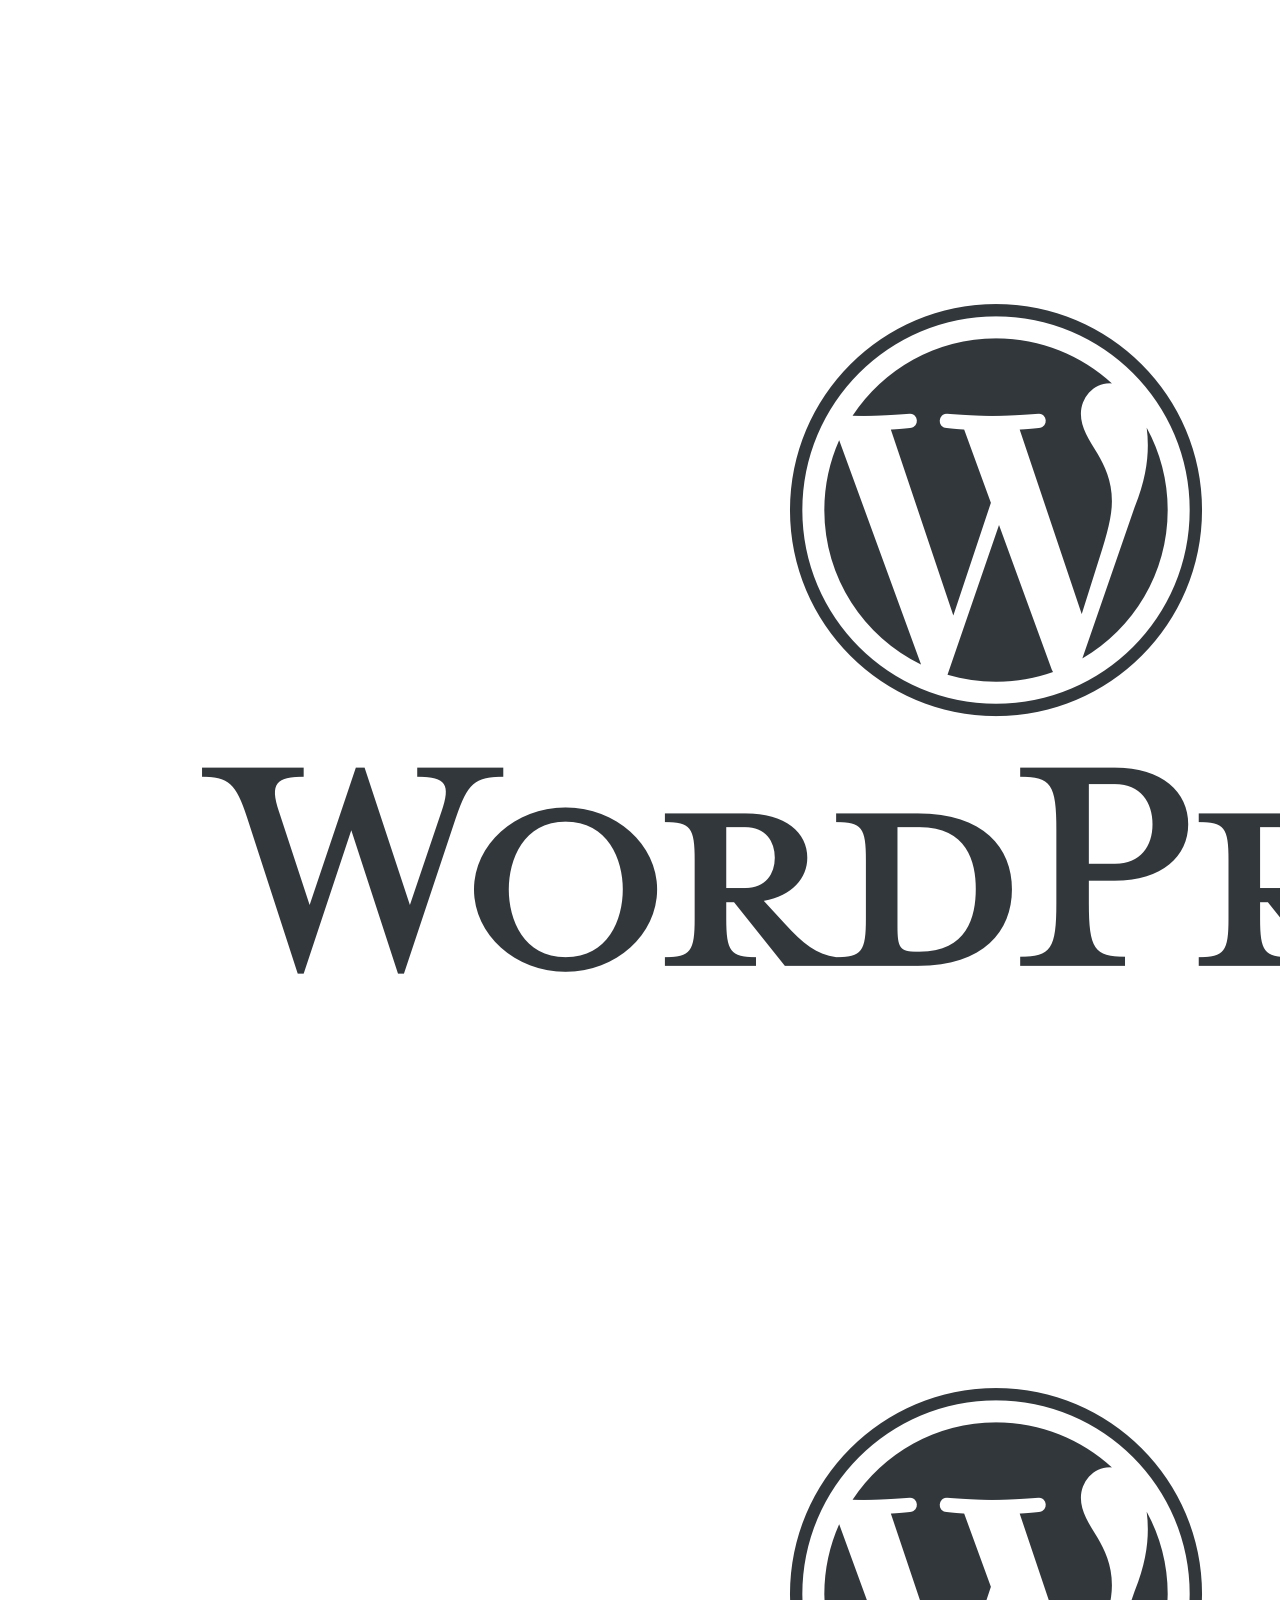
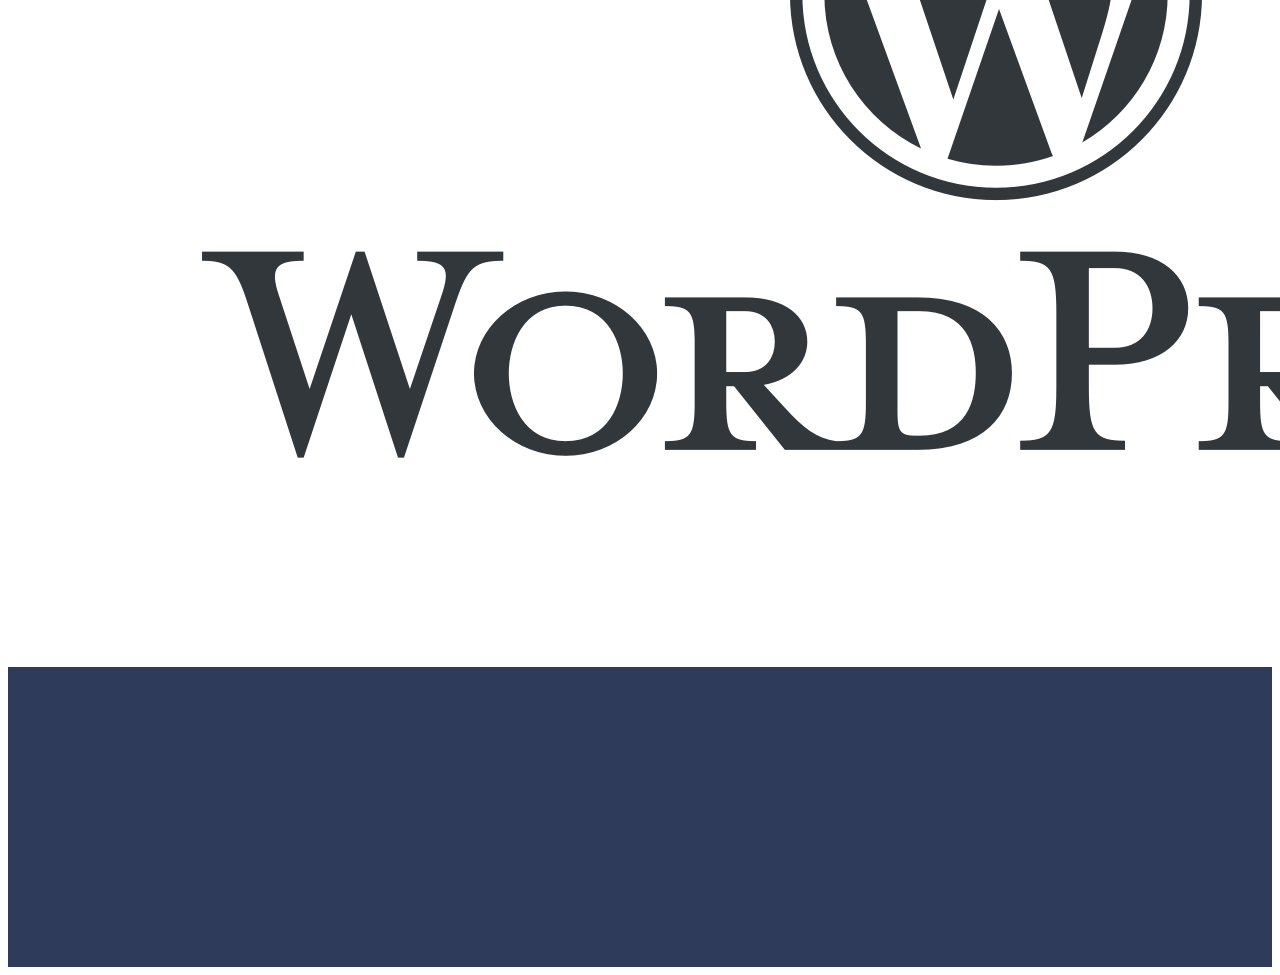
<file: unit08/19-1.html>
<!DOCTYPE html>
<html lang="en">
<head>
    <meta charset="UTF-8">
    <meta name="viewport" content="width=device-width, initial-scale=1.0">
    <link rel="stylesheet" href="https://cdn.jsdelivr.net/npm/bootstrap@4.6.2/dist/css/bootstrap.min.css" integrity="sha384-xOolHFLEh07PJGoPkLv1IbcEPTNtaed2xpHsD9ESMhqIYd0nLMwNLD69Npy4HI+N" crossorigin="anonymous">
    <link rel="stylesheet" href="./css/style.css">
    <link rel="stylesheet" href="./css/grid.css">
    <link rel="stylesheet" href="./css/responsive.css">
    <link rel="stylesheet" href="./css/cdn.jsdelivr.net_npm_swiper@10.3.1_swiper-bundle.min.css">
    <link rel="stylesheet" href="https://cdnjs.cloudflare.com/ajax/libs/font-awesome/6.4.2/css/all.min.css">
    <!-- <script src="https://cdn.tailwindcss.com"></script> -->
    <title>Document</title>
</head>
<body>
    <nav class="navbar fixed-top">
        <div class="container">
            <a href="#" class="navbar-brand">
                <img src="./img/logo-dark.png" alt="" height="22">
            </a>
            <div class="menubar fa-solid fa-bars">
            </div>
            <div class="nav-list">
                    <ul class="nav">
                        <li class="nav-item">
                            <a class="nav-link" href="#">Home</a>
                        </li>
                        <li class="nav-item">
                            <a class="nav-link" href="#feature">Feature</a>
                        </li>
                        <li class="nav-item">
                            <a class="nav-link" href="#service">Services</a>
                        </li>
                        <li class="nav-item">
                            <a class="nav-link" href="#faq">Faq</a>
                        </li>
                        <li class="nav-item">
                            <a class="nav-link" href="#pricing">Pricing</a>
                        </li>
                        <li class="nav-item">
                            <a class="nav-link" href="#client">Client</a>
                        </li>
                        <li class="nav-item">
                            <a class="nav-link" href="#join">Join Us</a>
                        </li>
                    </ul>   
                    <div>
                        <a href="#" class="btn nav-btn contact">Contact Us</a>
                    </div>
            </div>
        </div>
    </nav>

    <section id="head" class="hero-3" >
        <img class="hero-3-bg" src="./img/hero-3-bg.png" alt="">
        <div class="container">
            <div class="row hero-content">
                <div class="hero-text col-6">
                    <h1>Learning Responsible & Realistic Welfare.</h1>
                    <h6 class="mx-15">Organize Your Task, Lists and Remember in One App.</h6>
                    <ul class="nav nav-icon mx-15">
                        <li class="hero-icon">
                            <a href=""><i class="fa-brands fa-facebook"></i></a>
                        </li>
                        <li class="hero-icon">
                            <a href=""><i class="fa-brands fa-instagram" style="color: #980d29;"></i></a>
                        </li>
                        <li class="hero-icon">
                            <a href=""><i class="fa-brands fa-twitter" style="color: #2279d6;"></i></a>
                        </li>
                        <li class="hero-icon"> 
                            <a href=""><i class="fa-brands fa-github" style="color: #000000;"></i></a>
                        </li>
                    </ul>
                    <div class="mx-15">
                        <a href="#" class="btn nav-btn hero-btn btn-lg">Get Started</a>
                        <a href="#" class="btn nav-btn hero-btn btn-lg">Learn More</a>
                        
                    </div>
                </div>
                <div class="hero-img col-6">
                    <img class="hero-3-img" src="./img/hero-3-img.png" alt="">
                </div>
            </div>
        </div>
    </section>

    <section id="solution">
        <div class="container">
            <div class="solution-content mx-15">
                <h4>Get Every Solution</h4>
                <h5> Don't you get what you want?</h5>
            </div>
            <div class="row slider-container swiper">
                <div class="slider-content c-12 swiper-wrapper">
                    <div class="card swiper-slide"> 
                        <div>
                            <div class="card-item" >
                                <div class="card-content">
                                    <i class="fa-thin fa-wand-magic-sparkles"></i>
                                    <h5>Digital Marketing</h5>
                                    <a href=""><span>$3.98</span> - Month</a>
                                </div>
                            </div>
                        </div>
                    </div>
                    <div class="card swiper-slide"> 
                        <div>
                            <div class="card-item" >
                                <div class="card-content">
                                    <i class="fa-thin fa-chart-simple"></i>
                                    <h5>Digital Marketing</h5>
                                    <a href=""><span>$3.98</span> - Month</a>
                                </div>
                            </div>
                        </div>
                    </div>
                    <div class="card swiper-slide"> 
                        <div>
                            <div class="card-item" >
                                <div class="card-content">
                                    <i class="fa-thin fa-database"></i>
                                    <h5>Digital Marketing</h5>
                                    <a href=""><span>$3.98</span> - Month</a>
                                </div>
                            </div>
                        </div>
                    </div>
                    <div class="card swiper-slide"> 
                        <div>
                            <div class="card-item" >
                                <div class="card-content">
                                    <i class="fa-thin fa-wand-magic-sparkles"></i>
                                    <h5>Digital Marketing</h5>
                                    <a href=""><span>$3.98</span> - Month</a>
                                </div>
                            </div>
                        </div>
                    </div>
                    <div class="card swiper-slide"> 
                        <div>
                            <div class="card-item" >
                                <div class="card-content">
                                    <i class="fa-thin fa-wand-magic-sparkles"></i>
                                    <h5>Digital Marketing</h5>
                                    <a href=""><span>$3.98</span> - Month</a>
                                </div>
                            </div>
                        </div>
                    </div>
                    <div class="card swiper-slide"> 
                        <div>
                            <div class="card-item" >
                                <div class="card-content">
                                    <i class="fa-thin fa-wand-magic-sparkles"></i>
                                    <h5>Digital Marketing</h5>
                                    <a href=""><span>$3.98</span> - Month</a>
                                </div>
                            </div>
                        </div>
                    </div>
                    <div class="card swiper-slide"> 
                        <div>
                            <div class="card-item" >
                                <div class="card-content">
                                    <i class="fa-thin fa-wand-magic-sparkles"></i>
                                    <h5>Digital Marketing</h5>
                                    <a href=""><span>$3.98</span> - Month</a>
                                </div>
                            </div>
                        </div>
                    </div>
                </div>
            </div>
        </div>
    </section>

    <section id="feature">
        <div class="container">
            <div class="feature-content row align-items-center">
                <div class="feature-img col-6">
                    <img class="img-container" src="./img/chat.png" alt="">
                </div>
                <div class="feature-text col-6">
                    <h3>Customer support is our main <br> priority fot your growth <br> at every stage</h3>
                    <h5>We're always here to help you.</h5>
                    <div class="row">
                        <div class="col-md-6">
                            <div class="p-4 border rounded mt-4">
                                <span>
                                <i class="fa-regular fa-star" style="color: #f3d55d;"></i> 4.9 </span>
                                <h6 class="fs-14 my-4">Jhon Smith</h6>
                                <p>Quaerat eligendi voluptate sapiente reiciendis.</p>
                            </div>
                        </div>
                        <div class="col-md-6">
                            <div class="p-4 border rounded mt-4">
                                <span><i class="fa-solid fa-award" style="color: #f3d55d;"></i> Awards </span>
                                <h6 class="fs-14 my-4">2895<sup>+</sup> </h6>
                                <p>Voluptate sapiente reiciendis provident atque.</p>
                            </div>
                        </div>
                    </div>
                </div>

            </div>
        </div>
    </section>

    <section id="service">
        <div class="container">
            <div class="solution-content mx-15">
                <h4>Our Services</h4>
                <h5> Don't you get what you want?</h5>
            </div>
            <div class="row">
                <div class="col-4 mt-4">
                    <div class="service-item">
                        <div class="my-4">
                            <i class="service-icon icon-user fa-solid fa-user-group" style="color: #ffffff;"></i>
                        </div>
                        <h6 class="my-4">Community</h6>
                        <p>Some quick example text to build on the card title and make up the bulk of the card's content. Moltin gives you the platform.</p>
                        <div class="ser-link"><a href="#">Read More</a></div>
                    </div>
                </div>
                <div class="col-4 mt-4">
                    <div class="service-item">
                        <div class="my-4">
                            <i class="service-icon icon-cast fa-brands fa-chromecast" style="color: #ffffff;"></i>
                        </div>
                        <h6 class="my-4">Pre-approval</h6>
                        <p>Some quick example text to build on the card title and make up the bulk of the card's content. Moltin gives you the platform.</p>
                        <div class="ser-link"><a href="#">Read More</a></div>
                    </div>
                </div>
                <div class="col-4 mt-4">
                    <div class="service-item">
                        <div class="my-4">
                            <i class="service-icon icon-inbox fa-solid fa-inbox" style="color: #ffffff;"></i>
                        </div>
                        <h6 class="my-4">Dashboard</h6>
                        <p>Some quick example text to build on the card title and make up the bulk of the card's content. Moltin gives you the platform.</p>
                        <div class="ser-link"><a href="#">Read More</a></div>
                    </div>
                </div>
                <div class="col-4 mt-4">
                    <div class="service-item">
                        <div class="my-4">
                            <i class="service-icon icon-file fa-solid fa-file" style="color: #ffffff;"></i>
                        </div>
                        <h6 class="my-4">Reports</h6>
                        <p>Some quick example text to build on the card title and make up the bulk of the card's content. Moltin gives you the platform.</p>
                        <div class="ser-link"><a href="#">Read More</a></div>
                    </div>
                </div>
                <div class="col-4 mt-4">
                    <div class="service-item">
                        <div class="my-4">
                            <i class="service-icon icon-drop fa-solid fa-droplet" style="color: #ffffff;"></i>
                        </div>
                        <h6 class="my-4">Unlimited Colors</h6>
                        <p>Some quick example text to build on the card title and make up the bulk of the card's content. Moltin gives you the platform.</p>
                        <div class="ser-link"><a href="#">Read More</a></div>
                    </div>
                </div>
                <div class="col-4 mt-4">
                    <div class="service-item">
                        <div class="my-4">
                            <i class="service-icon icon-gear fa-solid fa-gear" style="color: #ffffff;"></i>
                        </div>
                        <h6 class="my-4">Efficient</h6>
                        <p>Some quick example text to build on the card title and make up the bulk of the card's content. Moltin gives you the platform.</p>
                        <div class="ser-link"><a href="#">Read More</a></div>
                    </div>
                </div>
            </div>
        </div>
    </section>

    <section id="faq">
        <div class="container">
            <div class="feature-content row align-items-center">
                <div class="feature-text col-6">
                   <h6>Ask Us Anything</h6>
                   <h2>Frequently Asked Question</h2>
                   <div class="accordion">
                    <div class="accordion-item">
                      <div class="accordion-header">Can we put a lot of effort in design?<span class="toggle-icon">+</span></div>
                      <div class="accordion-content">
                        <p>High life accusamus terry richardson ad squid. 3 wolf moon officia aute, non cupidatat skateboard dolor brunch. Food truck quinoa nesciunt laborum eiusmod.It is a long established fact that a reader will be distracted by the readable.</p>
                      </div>
                    </div>
                    <div class="accordion-item">
                      <div class="accordion-header">The most important of successful website?<span class="toggle-icon">+</span></div>
                      <div class="accordion-content">
                        <p>High life accusamus terry richardson ad squid. 3 wolf moon officia aute, non cupidatat skateboard dolor brunch. Food truck quinoa nesciunt laborum eiusmod.It is a long established fact that a reader will be distracted by the readable.</p>
                      </div>
                    </div>
                    <div class="accordion-item">
                        <div class="accordion-header">Submit Your Orgnization?<span class="toggle-icon">+</span></div>
                        <div class="accordion-content">
                          <p>High life accusamus terry richardson ad squid. 3 wolf moon officia aute, non cupidatat skateboard dolor brunch. Food truck quinoa nesciunt laborum eiusmod.It is a long established fact that a reader will be distracted by the readable.</p>
                        </div>
                      </div>
                      <div class="accordion-item">
                        <div class="accordion-header">New exhibition at our Museum?<span class="toggle-icon">+</span></div>
                        <div class="accordion-content">
                          <p>High life accusamus terry richardson ad squid. 3 wolf moon officia aute, non cupidatat skateboard dolor brunch. Food truck quinoa nesciunt laborum eiusmod.It is a long established fact that a reader will be distracted by the readable.</p>
                        </div>
                      </div>
                    <!-- Add more accordion items as needed -->
                  </div>
                </div>
                <div class="feature-img col-6">
                    <img class="img-container" src="./img/faq.png" alt="">
                </div>
            </div>                               
        </div>
    </section>
    <section id="pricing">
        <div class="container">
            <div class="solution-content mx-15">
                <h4>Our Prices</h4>
                <h5>Get Your Best Package</h5>
            </div>
            <div class="row pricing-s">
                <div class="col-4">
                    <div class="pricing-content align-items-center">
                        <h6 class="pricing-head">Basic</h6>
                        <h1><sup>$</sup>0</h1>
                        <h6>Per Month</h6>
                        <div class="mt-4">
                            <p class="py-2"><span class="icon-pricing icon me-2">∎</span> 10 GB Disk Space</p>
                            <p class="py-2"><span class="icon-pricing icon me-2">∎</span> 1 Year Technical Support</p>
                            <p class="py-2"><span class="icon-pricing icon me-2">∎</span> SQL Database</p>
                            <p class="py-2"><span class="icon-pricing icon me-2">∎</span> 10+ Profitable Keyword</p>
                        </div>
                        <div class="col-12">
                            <input type="submit" id="submit" name="send" class="btn btnpricing" value="Start Trial" />
                        </div>
                    </div>
                </div>
                <div class="col-4">
                    <div class="pricing-content pc-content-center align-items-center">
                        <h6 class="pricing-head">Basic</h6>
                        <h1><sup>$</sup>0</h1>
                        <h6>Per Month</h6>
                        <div class="mt-4">
                            <p class="py-2"><span class="icon-pricing icon me-2">∎</span> 10 GB Disk Space</p>
                            <p class="py-2"><span class="icon-pricing icon me-2">∎</span> 1 Year Technical Support</p>
                            <p class="py-2"><span class="icon-pricing icon me-2">∎</span> SQL Database</p>
                            <p class="py-2"><span class="icon-pricing icon me-2">∎</span> 10+ Profitable Keyword</p>
                        </div>
                        <div class="col-12">
                            <input type="submit" id="submit" name="send" class="btn btnpricing" value="Start Trial" />
                        </div>
                    </div>
                </div>
                <div class="col-4">
                    <div class="pricing-content align-items-center">
                        <h6 class="pricing-head">Basic</h6>
                        <h1><sup>$</sup>0</h1>
                        <h6>Per Month</h6>
                        <div class="mt-4">
                            <p class="py-2"><span class="icon-pricing icon me-2">∎</span> 10 GB Disk Space</p>
                            <p class="py-2"><span class="icon-pricing icon me-2">∎</span> 1 Year Technical Support</p>
                            <p class="py-2"><span class="icon-pricing icon me-2">∎</span> SQL Database</p>
                            <p class="py-2"><span class="icon-pricing icon me-2">∎</span> 10+ Profitable Keyword</p>
                        </div>
                        <div class="col-12">
                            <input type="submit" id="submit" name="send" class="btn btnpricing" value="Start Trial" />
                        </div>
                    </div>
                </div>
            </div>
        </div>
    </section>
    
    <section id="client">
        <div class="container">
            <div class="solution-content mx-15 me-2">
                <h4>Our Prices</h4>
                <h5>Get Your Best Package</h5>
            </div>
            <div class="client-item">
                <img src="./img/tải xuống.webp" alt="">
                <h4>Brians R. Evans
                </h4>
                <h6>Freelance Software Engineer
                </h6>
                <hr color="green">
                <p>Lorem ipsum dolor sit amet, consectetur adipiscing
                    elit. Suspendisse varius enim in eros elementum tristique. Duis cursus
                    mi quis viverra ornare, eros dolor interdum nulla, ut commodo dia
                    libero vitae erat. Aenean.
                    </p>
            </div>
        </div>
    </section>
    <section id="join">
        <div class="container join-container">
            <div class="feature-content row align-items-left">
                <div class="feature-text join-text col-5">
                   <h3>Recent</h3>
                   <h2>5000+ Project
                    all over the world</h2>
                    <h5>Join the community now !</h5>
                    <div class="email-sub">
                        <input class="form-control mr-sm-2" type="email" placeholder="enter email">
                    </div>
                    <!-- end col -->
                    <div>
                        <input type="submit" id="submit" name="send" class="btn sub-btn mt-2" value="Submit" />
                    </div>
                </div>
                <div class="feature-img col-6">
                    <img class="img-container" src="./img/subscribe-img.png" alt="">
                </div>
            </div>          
        </div>
    </section>

    <section class="brand-section">
        <div class="container">
            <div class="row">
                <div class="col-3">
                    <img class="img-fluid logo-br" src="./img/WordPress-logotype-alternative.png" alt="" />
                </div>
                <div class="col-3">
                    <img class="img-fluid logo-br" src="./img/WordPress-logotype-alternative.png" alt="" />
                </div>
                <div class="col-3">
                    <img class="img-fluid logo-br" src="./img/WordPress-logotype-alternative.png" alt="" />
                </div>
                <div class="col-3">
                    <img class="img-fluid logo-br" src="./img/WordPress-logotype-alternative.png" alt="" />
                </div>
                
            </div>
        </div>
    </section>
    <footer id="footer">

    </footer>
    <script>
        menubar =document.querySelector(".menubar");
        menubar.onclick = function(){
            navList = document.querySelector(".nav-list");
            navList.classList.toggle("active");
        }
    </script>
<!--    
    <script src="https://cdn.jsdelivr.net/npm/jquery@3.5.1/dist/jquery.slim.min.js" integrity="sha384-DfXdz2htPH0lsSSs5nCTpuj/zy4C+OGpamoFVy38MVBnE+IbbVYUew+OrCXaRkfj" crossorigin="anonymous"></script>
    <script src="https://cdn.jsdelivr.net/npm/bootstrap@4.6.2/dist/js/bootstrap.bundle.min.js" integrity="sha384-Fy6S3B9q64WdZWQUiU+q4/2Lc9npb8tCaSX9FK7E8HnRr0Jz8D6OP9dO5Vg3Q9ct" crossorigin="anonymous"></script> -->
</body>
    <script src="https://code.jquery.com/jquery-3.6.4.min.js"></script>
    <script src="./js/cdn.jsdelivr.net_npm_swiper@10.3.1_swiper-bundle.min.js"></script>
    <script src="./js/jq.js"></script>
    <script src="./js/script.js"></script>
</html>
</file>
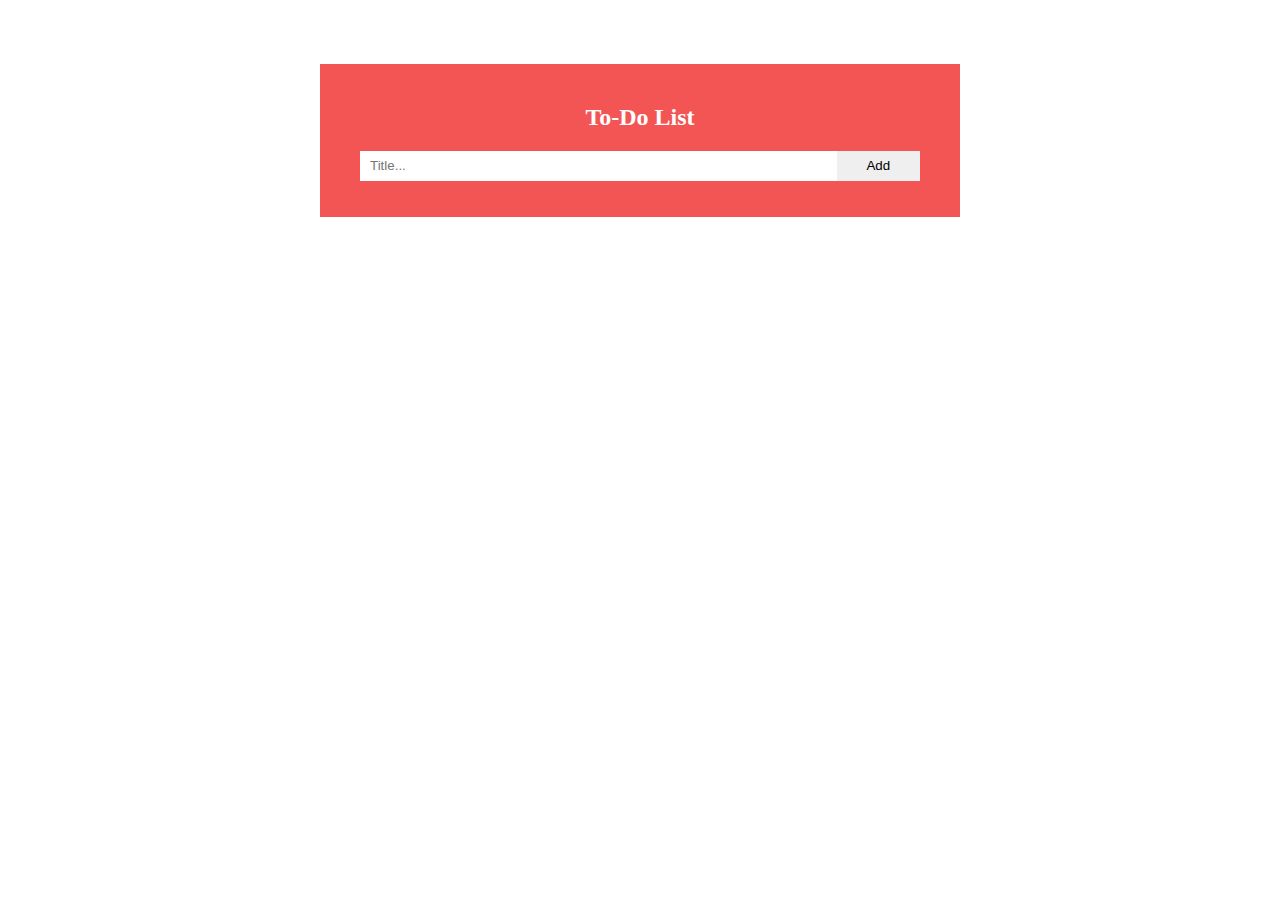
<file: unit06/bai14.1/bai14-1.html>
<!DOCTYPE html>
<html lang="en">
<head>
    <meta charset="UTF-8">
    <meta name="viewport" content="width=device-width, initial-scale=1.0">
    <title>Document</title>
    <link rel="stylesheet" href="https://cdnjs.cloudflare.com/ajax/libs/font-awesome/6.0.0-beta3/css/all.min.css">
    <script src="https://code.jquery.com/jquery-3.7.1.min.js" integrity="sha256-/JqT3SQfawRcv/BIHPThkBvs0OEvtFFmqPF/lYI/Cxo=" crossorigin="anonymous"></script>
    <script language="javascript" src="./js/script.js"></script>
    <link rel="stylesheet" href="./css/index.css">
</head>
<body>
    <div class="container">
        <div class="btn-add">
            <h2>To-Do List</h2> 
                <div class="add">
                    <input type="text" id="taskInput" placeholder="Title...">
                    <button id="addTask">Add</button>
                </div>
                <p id="error"></p>

            </div>
            <ul id="taskList">
                <!-- Các công việc sẽ được thêm vào đây -->
            </ul>
        
        
    </div>
</body>
</html>
</file>
<file: unit05/bai8.1/styles/index.css>
* {
    margin: 0;
    padding: 0;
    box-sizing: border-box;
}
a, p, span{
    text-transform: capitalize;
}
html{
    font-family: Roboto, Arial, Helvetica, sans-serif;/* kế thừa font chữ */
    scroll-behavior: smooth;/*cuộn*/

}

/* thẻ header */
#header{
    width: 100%;
    height: 70px;
    display: flex;
    padding-top: 10px;
}
#header ul{
    padding-left: 40px;
}
.logo{
    padding: 10px 15px 10px 15px ;
    font-size: 24px;
}
.menu{
    display: flex;
}
li{
    list-style: none;
}
a{
    text-decoration: none;

}
.menu li{
    padding: 15px 30px;
}
.menu a{
    font-size: 16px;
    text-decoration: none;
    font-weight: 600;
    color: #000;
    cursor: pointer;
    transition: font-size 0.3s ease;
}
.menu a:hover{
    color: rgb(69, 189, 225);
}
.menu i{
    padding-right: 10px ;
    cursor: pointer;
}
#header nav{
    display: flex;
    justify-content: flex-end;
}
#header nav .fa-bars{
    display: none;
}

/* silder */
#slider{
    height: 1000px;
    position: relative;
    background: #000;
    background-image: linear-gradient(0,rgba(19, 18, 18, 0.71),rgba(19, 18, 18, 0.71)), url(/unit05/bai8.1/img/img_2.jpg.webp);
    background-size: cover;
    background-repeat: no-repeat;
    line-height: 1.5;

}
#slider .text-content{
    position: absolute;
    color: #fff;
    /* left: 50%;
    transform: translateX(-50%); */
    text-align: center;
    padding: 22% 20%;
}
.text-heading{
    font-size: 80px;
}
.text-content p{
    padding: 10px 0;
}
.ava-user{
    width: 40px;
    border-radius: 50%;
}
.post{
    padding-top: 30px;
    display: inline-flex;
}
.infpost{
    padding: 10px 30px;
}
.post-tag{
    text-transform: uppercase;
    border-radius: 5px;
    padding: 5px 10px;
    color: #fff;
}
.tag-natute{
    font-size: 14px;
    background-color: #77c72c;
}
.post-tag:hover{
    cursor: pointer;
}


/* /content center/ */
.container1{
    justify-content: space-around;
    display: flex;
    padding: 80px 10%;
}
.content-right{
    padding-left: 10%;
    line-height: 3;
}
.profile-ava{
    border-radius: 50%;
    width: 100%;
}
.popular-item a{
    display: flex;
    color: #000;
}

/* .content-left */
.content-left-text{
    color: #818080;
    line-height: 1.5;
}
.content-left-text p{
    padding-bottom: 20px;
}
.left-img1{
    margin-top: 50px;
    margin-bottom: 20px;
    width: 100%;
    border-radius: 5px;
}
.img-items{
    display: flex;
    width: 97.3%;
    border-radius: 5px;
    margin-bottom: 60px;
}
.img-items img{
    border-radius: 5px;
}
.img-items img:not(:last-child) {
    margin-right: 20px;
}
.categories-tag{
    margin-top: 48px;
}
.categories-tag a{
    color: rgb(6, 153, 251);
}
.comments{
    margin-top: 60px;
}
.comments-list .comments-items{
    display: flex;
}
.comments-list{
    margin-top: 40px;
}
.comments-text{
    padding-left: 20px;
    line-height: 2;
}
.comments-img{
    width: 40px;
    height: 40px;
    border-radius: 50%;
}
.comments-list li{
    margin-bottom: 40px;
}
.comments-text a{
    background-color: #cfcecec0;
    border-radius: 2px;
    padding: 5px 10px;
    color: #000;
}
.cm-text{
    color: #818080;
    padding-bottom: 16px;
}
.cm-time{
    font-size: 14px;
    color: #cfcecec0;
}
.comments-child{
    padding: 50px 0 0 40px; 
}
.comment{
    display: flex;
}
.leave h3{
    margin: 80px 0 40px 0;
}
.form-comment{
padding: 30px;
}
.form{
    height: 500px;
    background-color: #cfcece3f;
}
.input{
    position: relative;
    display: block;
    margin-bottom: 50px;
}
.input input{
    left: 0;
    bottom: -30px;
    position: absolute;
    width: 100%;
    height: 25px;
}
.input textarea{
    left: 0;
    bottom: -170px;
    position: absolute;
    width: 100%;
}
.input label{
    color: #818080;
}
.form-comment button{
    margin-top: 130px;
    background-color: rgb(26, 148, 255);
    color: #fff;
    border: none;
    border-radius: 5px;
    padding: 10px 20px;
    cursor: pointer;

}

/* content right */
.read-bio{
    background-color: rgb(26, 148, 255);
    color: #fff;
    border: none;
    border-radius: 5px;
    padding: 10px 20px;
    margin-top: 30px;
    cursor: pointer;
}

.profile{
    text-align: center;
}
.popular, .categories{
    margin-top: 60px;
}
.popular h3, .tag h3, .categories h3{
    margin-bottom: 30px;
    border-bottom: 1px solid #81808080;
}
.popular-img{
    width: 100px;
    height: 70px;
}
.popular-item li{
    display: flex;
    margin-top: 25px;
}
.popular-text{
    padding-left: 20px;
    line-height: 1.5;
}
.popular-text h4{
    font-size: 18px;
    font-weight: 500;
}
.popular-text p{
    font-size: 14px;
    font-weight: 500;
    color: #81808080;
}
.categories-list ul li {
    margin-bottom: 10px;
    border-bottom: 1px dotted #81808080;
    position: relative;
    cursor: pointer;
}
.categories-list a  {
    text-decoration: none;
    color: rgb(6, 153, 251);
}
.list-items{
    position: absolute;
    right: 0;
    color: #81808080;
}
.categories-list ul li:hover span{
    color: #000;
}

.tag{
    margin-top: 60px;
}
.tag-list {
    display: flex;
    flex-wrap: wrap; /* Cho phép các phần tử chuyển hàng khi không còn đủ chỗ */
    line-height: 2;
}
.tag-list a{
    padding: 2px 4px;
    color: #818080;
    background-color: #ebeaeac0;
    border-radius: 2px;
}
.tag-list a:hover{
    color: #fff;
    background-color: #1c1b1bc0;
}
.tag-list li{
    margin: 0 5px 0 0;
}


#more-related{
    padding: 80px 10%;
    background-color: #cfcece3f;
}
.more-imgs{
    justify-content: end;
    margin-top: 40px;
}
.more-imgs-r{
    display: flex;
}
.more-imgs-right{
    order: 2;
}
.more-imgs-left{
height: 100%;    
}
.img1{
    width: 98%;
}
.img5{
    margin-left: 10px;
    width: 98%;
    height: 100%;
}

.imgs-left-its{
    display: flex;
}

.imgs-left-its img{
    margin-top: 20px;
    width: 96%;
}
.img2{
    height: 100%;
    padding-right: 10px;
}
.img3{
    height: 100%;
}
.img5-content{
    width: 98%;
    right: 0;
    bottom: -140px;
    padding: 40px 10px ;
    height: 150px;
    line-height: 2;
}
.img-top, .more-imgs-right, .img-botleft, .img-botright{
    position: relative;
    overflow: hidden; 
}
.img5-content, .img1-content, .img2-content, .img3-content{
    position: absolute;
    color: #fff;
    background: linear-gradient(to bottom, rgba(255, 255, 255, 0) 0%, rgb(0, 0, 0) 100%);/*Đổ màu mờ dần*/
    size: 8px;
    font-weight: 400;
    transition: 0.5s ease-in-out;
}
.img1-content{
    width: 98%;
    bottom: -150px;
    padding: 50px 10px ;
    height: 150px;
    line-height: 2;
}
.img-top:hover .img1-content, .img-botright:hover .img3-content, .more-imgs-right:hover .img5-content, .img-botleft:hover .img2-content{
    bottom: 0;
}

.img2-content{
    bottom: -150px;
    width: 92.5%;
    padding: 20px 10px ;
    height: 100px;

}
.img3-content{
    bottom: -150px;
    width: 96%;
    padding: 20px 10px ;
    height: 100px;

}
.more{
    position: absolute;
    top: 0;
    left: 10px;
    margin: 10px;
}
.tag-travel{
    background-color: red;
}
.tag-lifestyle{
    background-color: rgb(255, 128, 0);
}
.tag-sport{
    background-color: rgb(0, 153, 255);
}
.more1, .more{
    top: -40px;
    transition: 0.5s ease-in-out;
}
.more1, .more2, .more3{
    position: absolute;
    margin: 10px;
}
.more2, .more3{
    top: 20px;
    left: -200px;
    transition: 0.5s ease-in-out;
}
.img-top:hover .more1, .more-imgs-right:hover .more{
    top: 0;
}
.img-botleft:hover .more2, .img-botright:hover .more3{
    left: 0;
}
.img-botleft a{
    overflow: hidden;
}

.content-sub{
    justify-content: center ;
    text-align: center;
    margin-bottom: 50px;
    line-height: 2;
    margin: 80px 30%;
}
.sub h2{
    margin-top: 50px;
 }

.sub p{
   color: #0000008b;
}
.sub{
    position: relative;
}
.sub input{
    margin-top: 30px;
    height: 31px;
    width: 100%;
}

.sub button{
    color: #fff;
    background-color: #5c89f4;
    height: 31px;
    border: none;
    position: absolute;   
    bottom: 0; 
    right: 0;
    padding: 0 10px;
}
.sub button:hover{
    background-color: #3f75f5;
    cursor: pointer;
}


/* footer */
#footer{
    background-color: #333333;
    padding: 80px 10%;
}
#footer .ft-bottom{
    text-align: center;
}
#footer h2{
    color: #fff;
}
.ft-content{
    display: flex;
}
.ft-center{
    text-align: left;
    padding-left: 10%;
    line-height: 2;
    display: inline-block;
}
.ft-center a:hover{
    color:#fff;
}
.ft-center div{
    display: inline-flex;
}
.ft-left{
    text-align: left;
    justify-content: left;
}

.textft{
    color: #b6b1b1eb;
}
.ft-right div{
    display: inline-flex;
}
.fr-center-bot{
    margin-left: 20px;
 }

.ft-bottom{
    padding-top: 10%;
    color: #afacac63;
}
.ft-bot{
    padding-top: 20px;
    color: #afacac63;
}
.ft-right li{
    padding-top: 20px;
    padding-right: 20px;
}
.ft-right a{
    font-size: 30px;
    color: #c5c3c3;
}
.ft-right a:hover{
    color: #fff;
    font-size: 40px;
    transition: 0.3s ease-in-out;

}
.ft-bottom a:hover{
    color: #fff;
}
</file>
<file: unit05/bai8.1/styles/grid.css>
.grid {
    width: 100%;
    display: block;
    padding: 0;
}

.grid.wide {
    max-width: 1200px;
    margin: 0 auto;
}

.row {
    display: flex;
    flex-wrap: wrap;
    margin-left: -4px;
    margin-right: -4px;
}

.row.no-gutters {
    margin-left: 0;
    margin-right: 0;
}

.col {
    padding-left: 4px;
    padding-right: 4px;
}

.row.no-gutters .col {
    padding-left: 0;
    padding-right: 0;
}

.c-0 {
    display: none;
}

.c-1 {
    flex: 0 0 8.33333%;
    max-width: 8.33333%;
}

.c-2 {
    flex: 0 0 16.66667%;
    max-width: 16.66667%;
}

.c-3 {
    flex: 0 0 25%;
    max-width: 25%;
}

.c-4 {
    flex: 0 0 33.33333%;
    max-width: 33.33333%;
}

.c-5 {
    flex: 0 0 41.66667%;
    max-width: 41.66667%;
}

.c-6 {
    flex: 0 0 50%;
    max-width: 50%;
}

.c-7 {
    flex: 0 0 58.33333%;
    max-width: 58.33333%;
}

.c-8 {
    flex: 0 0 66.66667%;
    max-width: 66.66667%;
}

.c-9 {
    flex: 0 0 75%;
    max-width: 75%;
}

.c-10 {
    flex: 0 0 83.33333%;
    max-width: 83.33333%;
}

.c-11 {
    flex: 0 0 91.66667%;
    max-width: 91.66667%;
}

.c-12 {
    flex: 0 0 100%;
    max-width: 100%;
}

.c-o-1 {
    margin-left: 8.33333%;
}

.c-o-2 {
    margin-left: 16.66667%;
}

.c-o-3 {
    margin-left: 25%;
}

.c-o-4 {
    margin-left: 33.33333%;
}

.c-o-5 {
    margin-left: 41.66667%;
}

.c-o-6 {
    margin-left: 50%;
}

.c-o-7 {
    margin-left: 58.33333%;
}

.c-o-8 {
    margin-left: 66.66667%;
}

.c-o-9 {
    margin-left: 75%;
}

.c-o-10 {
    margin-left: 83.33333%;
}

.c-o-11 {
    margin-left: 91.66667%;
}

/* >= Tablet */
@media (min-width: 768px) {
    .row {
        margin-left: -8px;
        margin-right: -8px;
    }

    .col {
        padding-left: 8px;
        padding-right: 8px;
    }

    .m-0 {
        display: none;
    }

    .m-1,
    .m-2,
    .m-3,
    .m-4,
    .m-5,
    .m-6,
    .m-7,
    .m-8,
    .m-9,
    .m-10,
    .m-11,
    .m-12 {
        display: block;
    }

    .m-1 {
        flex: 0 0 8.33333%;
        max-width: 8.33333%;
    }

    .m-2 {
        flex: 0 0 16.66667%;
        max-width: 16.66667%;
    }

    .m-3 {
        flex: 0 0 25%;
        max-width: 25%;
    }

    .m-4 {
        flex: 0 0 33.33333%;
        max-width: 33.33333%;
    }

    .m-5 {
        flex: 0 0 41.66667%;
        max-width: 41.66667%;
    }

    .m-6 {
        flex: 0 0 50%;
        max-width: 50%;
    }

    .m-7 {
        flex: 0 0 58.33333%;
        max-width: 58.33333%;
    }

    .m-8 {
        flex: 0 0 66.66667%;
        max-width: 66.66667%;
    }

    .m-9 {
        flex: 0 0 75%;
        max-width: 75%;
    }

    .m-10 {
        flex: 0 0 83.33333%;
        max-width: 83.33333%;
    }

    .m-11 {
        flex: 0 0 91.66667%;
        max-width: 91.66667%;
    }

    .m-12 {
        flex: 0 0 100%;
        max-width: 100%;
    }

    .m-o-1 {
        margin-left: 8.33333%;
    }

    .m-o-2 {
        margin-left: 16.66667%;
    }

    .m-o-3 {
        margin-left: 25%;
    }

    .m-o-4 {
        margin-left: 33.33333%;
    }

    .m-o-5 {
        margin-left: 41.66667%;
    }

    .m-o-6 {
        margin-left: 50%;
    }

    .m-o-7 {
        margin-left: 58.33333%;
    }

    .m-o-8 {
        margin-left: 66.66667%;
    }

    .m-o-9 {
        margin-left: 75%;
    }

    .m-o-10 {
        margin-left: 83.33333%;
    }

    .m-o-11 {
        margin-left: 91.66667%;
    }
}

/* PC medium resolution > */
@media (min-width: 1024px) {
    .row {
        margin-left: -12px;
        margin-right: -12px;
    }

    .row.sm-gutter {
        margin-left: -5px;
        margin-right: -5px;
    }

    .col {
        padding-left: 12px;
        padding-right: 12px;
    }

    .row.sm-gutter .col {
        padding-left: 5px;
        padding-right: 5px;
    }

    .l-0 {
        display: none;
    }

    .l-1,
    .l-2,
    .l-2-4,
    .l-3,
    .l-4,
    .l-5,
    .l-6,
    .l-7,
    .l-8,
    .l-9,
    .l-10,
    .l-11,
    .l-12 {
        display: block;
    }

    .l-1 {
        flex: 0 0 8.33333%;
        max-width: 8.33333%;
    }

    .l-2 {
        flex: 0 0 16.66667%;
        max-width: 16.66667%;
    }

    .l-2-4 {
        flex: 0 0 20%;
        max-width: 20%;
    }

    .l-3 {
        flex: 0 0 25%;
        max-width: 25%;
    }

    .l-4 {
        flex: 0 0 33.33333%;
        max-width: 33.33333%;
    }

    .l-5 {
        flex: 0 0 41.66667%;
        max-width: 41.66667%;
    }

    .l-6 {
        flex: 0 0 50%;
        max-width: 50%;
    }

    .l-7 {
        flex: 0 0 58.33333%;
        max-width: 58.33333%;
    }

    .l-8 {
        flex: 0 0 66.66667%;
        max-width: 66.66667%;
    }

    .l-9 {
        flex: 0 0 75%;
        max-width: 75%;
    }

    .l-10 {
        flex: 0 0 83.33333%;
        max-width: 83.33333%;
    }

    .l-11 {
        flex: 0 0 91.66667%;
        max-width: 91.66667%;
    }

    .l-12 {
        flex: 0 0 100%;
        max-width: 100%;
    }

    .l-o-1 {
        margin-left: 8.33333%;
    }

    .l-o-2 {
        margin-left: 16.66667%;
    }

    .l-o-3 {
        margin-left: 25%;
    }

    .l-o-4 {
        margin-left: 33.33333%;
    }

    .l-o-5 {
        margin-left: 41.66667%;
    }

    .l-o-6 {
        margin-left: 50%;
    }

    .l-o-7 {
        margin-left: 58.33333%;
    }

    .l-o-8 {
        margin-left: 66.66667%;
    }

    .l-o-9 {
        margin-left: 75%;
    }

    .l-o-10 {
        margin-left: 83.33333%;
    }

    .l-o-11 {
        margin-left: 91.66667%;
    }
}

/* Tablet - PC low resolution */
@media (min-width: 740px) and (max-width: 1023px) {
    .wide {
        width: 644px;
    }
}

/* > PC low resolution */
@media (min-width: 1024px) and (max-width: 1239px) {
    .wide {
        width: 984px;
    }

    .wide .row {
        margin-left: -12px;
        margin-right: -12px;
    }

    .wide .row.sm-gutter {
        margin-left: -5px;
        margin-right: -5px;
    }

    .wide .col {
        padding-left: 12px;
        padding-right: 12px;
    }

    .wide .row.sm-gutter .col {
        padding-left: 5px;
        padding-right: 5px;
    }

    .wide .l-0 {
        display: none;
    }

    .wide .l-1,
    .wide .l-2,
    .wide .l-2-4,
    .wide .l-3,
    .wide .l-4,
    .wide .l-5,
    .wide .l-6,
    .wide .l-7,
    .wide .l-8,
    .wide .l-9,
    .wide .l-10,
    .wide .l-11,
    .wide .l-12 {
        display: block;
    }

    .wide .l-1 {
        flex: 0 0 8.33333%;
        max-width: 8.33333%;
    }

    .wide .l-2 {
        flex: 0 0 16.66667%;
        max-width: 16.66667%;
    }

    .wide .l-2-4 {
        flex: 0 0 20%;
        max-width: 20%;
    }

    .wide .l-3 {
        flex: 0 0 25%;
        max-width: 25%;
    }

    .wide .l-4 {
        flex: 0 0 33.33333%;
        max-width: 33.33333%;
    }

    .wide .l-5 {
        flex: 0 0 41.66667%;
        max-width: 41.66667%;
    }

    .wide .l-6 {
        flex: 0 0 50%;
        max-width: 50%;
    }

    .wide .l-7 {
        flex: 0 0 58.33333%;
        max-width: 58.33333%;
    }

    .wide .l-8 {
        flex: 0 0 66.66667%;
        max-width: 66.66667%;
    }

    .wide .l-9 {
        flex: 0 0 75%;
        max-width: 75%;
    }

    .wide .l-10 {
        flex: 0 0 83.33333%;
        max-width: 83.33333%;
    }

    .wide .l-11 {
        flex: 0 0 91.66667%;
        max-width: 91.66667%;
    }

    .wide .l-12 {
        flex: 0 0 100%;
        max-width: 100%;
    }

    .wide .l-o-1 {
        margin-left: 8.33333%;
    }

    .wide .l-o-2 {
        margin-left: 16.66667%;
    }

    .wide .l-o-3 {
        margin-left: 25%;
    }

    .wide .l-o-4 {
        margin-left: 33.33333%;
    }

    .wide .l-o-5 {
        margin-left: 41.66667%;
    }

    .wide .l-o-6 {
        margin-left: 50%;
    }

    .wide .l-o-7 {
        margin-left: 58.33333%;
    }

    .wide .l-o-8 {
        margin-left: 66.66667%;
    }

    .wide .l-o-9 {
        margin-left: 75%;
    }

    .wide .l-o-10 {
        margin-left: 83.33333%;
    }

    .wide .l-o-11 {
        margin-left: 91.66667%;
    }
}
</file>
<file: unit05/bai8.1/styles/responsive.css>
/* Kích thước mobile: min-width: 320px and max-width: 767px

Kích thước tablet: min-width: 768px and max-width: 991px */

/*mobile*/
@media all and (min-width:320px) and (max-width: 767px){
   .menu{
      display: none;
   }

   #header nav .fa-bars{
      font-size: 30px;
      display: block;
      padding: 10px 30px;
      cursor: pointer;
   }

   .container1{
      display: block;
      padding: 80px 10%;
      overflow: hidden;
   }

   .container{
      display: block;
      width: 200%;
   }

   .left-img{
      margin-bottom: 20px;
      border-radius: 5px;
   }

   .profile-ava{
      width: 40%;
   }

   .content-right{
      padding-left: 0;
      padding-top: 80px;
  }

   .more-imgs-left{
      order: 2;
   }

   .more-imgs-r{
      display: block;
   }

  .img5 {
      margin-left: 0px;
   }

   .img5-content {
      left: 0;
      bottom: -150px;
   }

   .more-imgs-right{
      margin-bottom: 20px;
   }

   .imgs-left-its{
      display: block;
   }

   .img2, .img3{
      width: 98%;
      padding: 0;
   }

   .more-imgs-r{
      width: 100%;
   }

   .img2-content, .img3-content{
      width: 96%; 
   }

   .content-sub{
      margin: 80px 10px;
   }

   #footer{
      display: block;
   }

   #slider .text-content{
         padding: 80% 0;
   }

   .text-heading{
      font-size: 30px;
   }

  .ft-content{
      display: block;
      text-align: left;
   }

   .ft-center{  
      padding: 20px 0 20px 0;
   }

   .fr-center-bot{
      padding-left: 30px;
   }
}



/*tablet*/
@media(min-width:768px) and (max-width: 1023px){
   .menu{
      display: none;
   }

   #header nav .fa-bars{
      font-size: 30px;
      display: block;
      padding: 10px 30px;
      cursor: pointer;
   }

   #slider .text-content{
      padding: 40% 0;
  }

   .text-heading{
      font-size: 45px;
  }

  .container1{
   display: block;
   padding: 80px 10%;
   }

   .content-right{
      padding-top: 80px;
      padding-left: 0;
   }

  .profile-ava{
      width: 40%;
   }
   
   .ft-center div{
      display: block;
   }

   .fr-center-bot{
      margin-left: 0;
   }
}


/*pc*/
@media all and (min-width:1024px){

}
</file>
<file: unit08/css/style.css>
html{
    scroll-behavior: smooth;/*cuộn*/
    font-family: Arial, Helvetica, sans-serif;/* kế thừa font chữ */
}
.navbar{
    background-color: white;
}
.nav-list{
    display: flex;
    justify-content: space-between;
}
.contact{
    color: #ffffff;
    background-color: rgb(102, 212, 150);
    margin-left: 80px;
}
.contact:hover{
    color: rgb(102, 212, 150);
    background-color: #ffffff;
    border: 1px solid rgb(102, 212, 150);
}
.hero-btn{
    color: rgb(102, 212, 150);
    background-color: #ffffff;
    border: 1px solid rgb(102, 212, 150);
}
.hero-btn:hover{
    color: #ffffff;
    background-color: rgb(102, 212, 150);
}
.nav-link{
    color: rgb(136, 136, 136);
    font-weight: 600;
}
.nav-link:hover{
    color: rgb(102, 212, 150);
}
.contact{
    font-weight: 600;
}

#head{
    margin-top: 60px;
    background: #f4f4f4;
    overflow: hidden;
    position: relative;
    background-size: cover;
}
.hero-3-bg{
    position: absolute;
    right: 0;
    bottom: 0;
    left: 0;
}
.hero-content{
    display: flex;
    justify-content: center;
    align-items: center;
}
.hero-text h1{
    font-size: 56px;
}
.hero-text h6{
    color: #b4b4b4;
}
.hero-icon{
    border: 1px solid #d8d8d8;
    padding: 8px 13px;
    margin-right: 10px;
    border-radius: 10px;
}
.mx-15{
    margin: 30px 0 30px 0;
}
.hero-icon i{
    font-size: 19px;
    font-weight: 900;
}






#solution{
    margin-bottom: 80px;

}
.solution-content{
    text-align: center;
}
.solution-content h5, .feature-text h5{
    font-weight: 400;
    color: #b4b4b4;
}
.slider-content{
    display: flex;
    justify-content: space-between;
}
.card-content{
    width: 240px;
    height: 195px;
    text-align: center;
}
.card-item{
    display: flex;
    justify-content: center;
    text-align: center;
}
.card-item i{ 
    color: #b4b4b4;
}
.card-item:hover i{ 
    color:  rgb(102, 212, 150);
}
.card-item:hover{ 
    box-shadow: 0px 0px 5px 7px #b9b9b9;
}
.card-content i{
    font-size: 70px;
}   
.card-content a{
    color:  #b4b4b4;
}   
.card-content span{
    color:  #000000;
}   
.slider-container .slider-content{
    display: flex;
    justify-content: space-between;
}

#feature, #pricing{
    overflow: hidden;
    background-color: #f9f9fd;
}   

.feature-img .img-container{
    width: 100%;

}
.feature-content, #service, #pricing, #client{
    padding: 80px 0 80px 0;
}





#service{
    border-bottom: 1px solid rgb(189, 189, 189);
}

.servicecontent{
    box-sizing: border-box;
    box-shadow: 20px;
    box-shadow: rgba(185, 185, 185, 0.752);

}
.service-icon{
    padding: 10px;
    border-radius: 50px;
}
.icon-user{
    background-color: #6164a6;
}
.icon-cast{
    background-color: #eab944;
}
.icon-inbox{
    background-color: #c25951;
}
.icon-file{
    background-color: #67b99f;
}
.icon-drop{
    background-color: #6f757c;
}
.icon-gear{
    background-color: #2e3b5b;
}
.service-item p, .feature-text h6{
    color:  #b4b4b4;
}
.service-item{
    width: 95%;
    height: 100%;
    border: 1px solid #fff;
    padding: 20px;
    margin-top: 10px;
    transition: all .3s ease-in;
}
.ser-link {
    opacity: 0;
    transition: all .3s ease-in;
}
.service-item:hover{
    /* border: 1px solid #808080;
    box-shadow: 5px #808080; */
    box-shadow: 0px 0px 5px 7px #b9b9b9;
}
.service-item:hover .ser-link{
    opacity: 1;
}

.accordion {
    max-width: 600px;
}
  
.accordion-item {
    margin-bottom: 8px;
}  
.accordion-header {
    padding: 10px;
    cursor: pointer;
    display: flex;
    justify-content: space-between;
    align-items: center;
    font-weight: 700;
}
.accordion-content {
    display: none;
    padding:10px 30px;
    color: #b4b4b4;
}  
.toggle-icon {
    font-size: 24px;
    font-weight: bold;
    color:rgb(102, 212, 150);
}
.feature-text h2{
    margin: 40px 0px;
}





.pricing-content{
    text-align: center;
    padding: 20px;
    border: 1px solid #6f757c;
    
}
.btnpricing{
    background-color: rgb(102, 212, 150);
    color: #f9f9fd;
    padding: 10px 25px;
}

.btnpricing:hover{
    color: rgb(102, 212, 150);
    background-color: #f9f9fd;
    border: 1px solid rgb(102, 212, 150);
}
.pricing-head{
    padding: 20px 20px;
    border-bottom: 1px solid #6f757c;

}
.icon-pricing{
    color: rgb(102, 212, 150);
}
.pc-content-center{
    background-color: #2e3b5b;
    color: #f4f4f4;
}


.client-content{
    width: 100%;
}
.client-item{
    display: block;
    justify-content: center;
    text-align: center;
    margin-top: 60px;
    padding: 0 20%;
}
.client-item h4{
    margin: 40px 0;
}
.client-item hr{
    width: 15%;
}
.client-item p{
    font-weight: 200;
    color: #b4b4b4;
}



.join-container{
    background-color: #f9f9fd;
}
.join-text{
    padding-left: 40px;
    margin-right: 40px;
}
.join-text h3{
    color:  rgb(102, 212, 150);

}

.email-sub{
    margin-top: 20px;
}
.sub-btn{
    background-color: rgb(102, 212, 150);
    color: #fff;
}



#footer{
    background-color: #2e3b5b;
    height: 300px;
}

.menubar{
    display: none;
}
</file>
<file: unit08/css/grid.css>
.grid {
    width: 100%;
    display: block;
    padding: 0;
}

.grid.wide {
    max-width: 1200px;
    margin: 0 auto;
}

.row {
    display: flex;
    flex-wrap: wrap;
    margin-left: -4px;
    margin-right: -4px;
}

.row.no-gutters {
    margin-left: 0;
    margin-right: 0;
}

.col {
    padding-left: 4px;
    padding-right: 4px;
}

.row.no-gutters .col {
    padding-left: 0;
    padding-right: 0;
}

.c-0 {
    display: none;
}

.c-1 {
    flex: 0 0 8.33333%;
    max-width: 8.33333%;
}

.c-2 {
    flex: 0 0 16.66667%;
    max-width: 16.66667%;
}

.c-3 {
    flex: 0 0 25%;
    max-width: 25%;
}

.c-4 {
    flex: 0 0 33.33333%;
    max-width: 33.33333%;
}

.c-5 {
    flex: 0 0 41.66667%;
    max-width: 41.66667%;
}

.c-6 {
    flex: 0 0 50%;
    max-width: 50%;
}

.c-7 {
    flex: 0 0 58.33333%;
    max-width: 58.33333%;
}

.c-8 {
    flex: 0 0 66.66667%;
    max-width: 66.66667%;
}

.c-9 {
    flex: 0 0 75%;
    max-width: 75%;
}

.c-10 {
    flex: 0 0 83.33333%;
    max-width: 83.33333%;
}

.c-11 {
    flex: 0 0 91.66667%;
    max-width: 91.66667%;
}

.c-12 {
    flex: 0 0 100%;
    max-width: 100%;
}

.c-o-1 {
    margin-left: 8.33333%;
}

.c-o-2 {
    margin-left: 16.66667%;
}

.c-o-3 {
    margin-left: 25%;
}

.c-o-4 {
    margin-left: 33.33333%;
}

.c-o-5 {
    margin-left: 41.66667%;
}

.c-o-6 {
    margin-left: 50%;
}

.c-o-7 {
    margin-left: 58.33333%;
}

.c-o-8 {
    margin-left: 66.66667%;
}

.c-o-9 {
    margin-left: 75%;
}

.c-o-10 {
    margin-left: 83.33333%;
}

.c-o-11 {
    margin-left: 91.66667%;
}

/* >= Tablet */
@media (min-width: 768px) {
    .row {
        margin-left: -8px;
        margin-right: -8px;
    }

    .col {
        padding-left: 8px;
        padding-right: 8px;
    }

    .m-0 {
        display: none;
    }

    .m-1,
    .m-2,
    .m-3,
    .m-4,
    .m-5,
    .m-6,
    .m-7,
    .m-8,
    .m-9,
    .m-10,
    .m-11,
    .m-12 {
        display: block;
    }

    .m-1 {
        flex: 0 0 8.33333%;
        max-width: 8.33333%;
    }

    .m-2 {
        flex: 0 0 16.66667%;
        max-width: 16.66667%;
    }

    .m-3 {
        flex: 0 0 25%;
        max-width: 25%;
    }

    .m-4 {
        flex: 0 0 33.33333%;
        max-width: 33.33333%;
    }

    .m-5 {
        flex: 0 0 41.66667%;
        max-width: 41.66667%;
    }

    .m-6 {
        flex: 0 0 50%;
        max-width: 50%;
    }

    .m-7 {
        flex: 0 0 58.33333%;
        max-width: 58.33333%;
    }

    .m-8 {
        flex: 0 0 66.66667%;
        max-width: 66.66667%;
    }

    .m-9 {
        flex: 0 0 75%;
        max-width: 75%;
    }

    .m-10 {
        flex: 0 0 83.33333%;
        max-width: 83.33333%;
    }

    .m-11 {
        flex: 0 0 91.66667%;
        max-width: 91.66667%;
    }

    .m-12 {
        flex: 0 0 100%;
        max-width: 100%;
    }

    .m-o-1 {
        margin-left: 8.33333%;
    }

    .m-o-2 {
        margin-left: 16.66667%;
    }

    .m-o-3 {
        margin-left: 25%;
    }

    .m-o-4 {
        margin-left: 33.33333%;
    }

    .m-o-5 {
        margin-left: 41.66667%;
    }

    .m-o-6 {
        margin-left: 50%;
    }

    .m-o-7 {
        margin-left: 58.33333%;
    }

    .m-o-8 {
        margin-left: 66.66667%;
    }

    .m-o-9 {
        margin-left: 75%;
    }

    .m-o-10 {
        margin-left: 83.33333%;
    }

    .m-o-11 {
        margin-left: 91.66667%;
    }
}

/* PC medium resolution > */
@media (min-width: 1024px) {
    .row {
        margin-left: -12px;
        margin-right: -12px;
    }

    .row.sm-gutter {
        margin-left: -5px;
        margin-right: -5px;
    }

    .col {
        padding-left: 12px;
        padding-right: 12px;
    }

    .row.sm-gutter .col {
        padding-left: 5px;
        padding-right: 5px;
    }

    .l-0 {
        display: none;
    }

    .l-1,
    .l-2,
    .l-2-4,
    .l-3,
    .l-4,
    .l-5,
    .l-6,
    .l-7,
    .l-8,
    .l-9,
    .l-10,
    .l-11,
    .l-12 {
        display: block;
    }

    .l-1 {
        flex: 0 0 8.33333%;
        max-width: 8.33333%;
    }

    .l-2 {
        flex: 0 0 16.66667%;
        max-width: 16.66667%;
    }

    .l-2-4 {
        flex: 0 0 20%;
        max-width: 20%;
    }

    .l-3 {
        flex: 0 0 25%;
        max-width: 25%;
    }

    .l-4 {
        flex: 0 0 33.33333%;
        max-width: 33.33333%;
    }

    .l-5 {
        flex: 0 0 41.66667%;
        max-width: 41.66667%;
    }

    .l-6 {
        flex: 0 0 50%;
        max-width: 50%;
    }

    .l-7 {
        flex: 0 0 58.33333%;
        max-width: 58.33333%;
    }

    .l-8 {
        flex: 0 0 66.66667%;
        max-width: 66.66667%;
    }

    .l-9 {
        flex: 0 0 75%;
        max-width: 75%;
    }

    .l-10 {
        flex: 0 0 83.33333%;
        max-width: 83.33333%;
    }

    .l-11 {
        flex: 0 0 91.66667%;
        max-width: 91.66667%;
    }

    .l-12 {
        flex: 0 0 100%;
        max-width: 100%;
    }

    .l-o-1 {
        margin-left: 8.33333%;
    }

    .l-o-2 {
        margin-left: 16.66667%;
    }

    .l-o-3 {
        margin-left: 25%;
    }

    .l-o-4 {
        margin-left: 33.33333%;
    }

    .l-o-5 {
        margin-left: 41.66667%;
    }

    .l-o-6 {
        margin-left: 50%;
    }

    .l-o-7 {
        margin-left: 58.33333%;
    }

    .l-o-8 {
        margin-left: 66.66667%;
    }

    .l-o-9 {
        margin-left: 75%;
    }

    .l-o-10 {
        margin-left: 83.33333%;
    }

    .l-o-11 {
        margin-left: 91.66667%;
    }
}

/* Tablet - PC low resolution */
@media (min-width: 740px) and (max-width: 1023px) {
    .wide {
        width: 644px;
    }
}

/* > PC low resolution */
@media (min-width: 1024px) and (max-width: 1239px) {
    .wide {
        width: 984px;
    }

    .wide .row {
        margin-left: -12px;
        margin-right: -12px;
    }

    .wide .row.sm-gutter {
        margin-left: -5px;
        margin-right: -5px;
    }

    .wide .col {
        padding-left: 12px;
        padding-right: 12px;
    }

    .wide .row.sm-gutter .col {
        padding-left: 5px;
        padding-right: 5px;
    }

    .wide .l-0 {
        display: none;
    }

    .wide .l-1,
    .wide .l-2,
    .wide .l-2-4,
    .wide .l-3,
    .wide .l-4,
    .wide .l-5,
    .wide .l-6,
    .wide .l-7,
    .wide .l-8,
    .wide .l-9,
    .wide .l-10,
    .wide .l-11,
    .wide .l-12 {
        display: block;
    }

    .wide .l-1 {
        flex: 0 0 8.33333%;
        max-width: 8.33333%;
    }

    .wide .l-2 {
        flex: 0 0 16.66667%;
        max-width: 16.66667%;
    }

    .wide .l-2-4 {
        flex: 0 0 20%;
        max-width: 20%;
    }

    .wide .l-3 {
        flex: 0 0 25%;
        max-width: 25%;
    }

    .wide .l-4 {
        flex: 0 0 33.33333%;
        max-width: 33.33333%;
    }

    .wide .l-5 {
        flex: 0 0 41.66667%;
        max-width: 41.66667%;
    }

    .wide .l-6 {
        flex: 0 0 50%;
        max-width: 50%;
    }

    .wide .l-7 {
        flex: 0 0 58.33333%;
        max-width: 58.33333%;
    }

    .wide .l-8 {
        flex: 0 0 66.66667%;
        max-width: 66.66667%;
    }

    .wide .l-9 {
        flex: 0 0 75%;
        max-width: 75%;
    }

    .wide .l-10 {
        flex: 0 0 83.33333%;
        max-width: 83.33333%;
    }

    .wide .l-11 {
        flex: 0 0 91.66667%;
        max-width: 91.66667%;
    }

    .wide .l-12 {
        flex: 0 0 100%;
        max-width: 100%;
    }

    .wide .l-o-1 {
        margin-left: 8.33333%;
    }

    .wide .l-o-2 {
        margin-left: 16.66667%;
    }

    .wide .l-o-3 {
        margin-left: 25%;
    }

    .wide .l-o-4 {
        margin-left: 33.33333%;
    }

    .wide .l-o-5 {
        margin-left: 41.66667%;
    }

    .wide .l-o-6 {
        margin-left: 50%;
    }

    .wide .l-o-7 {
        margin-left: 58.33333%;
    }

    .wide .l-o-8 {
        margin-left: 66.66667%;
    }

    .wide .l-o-9 {
        margin-left: 75%;
    }

    .wide .l-o-10 {
        margin-left: 83.33333%;
    }

    .wide .l-o-11 {
        margin-left: 91.66667%;
    }
}
</file>
<file: unit08/css/responsive.css>
@media all and (min-width:320px) and (max-width: 767px){
}
 
 
 
/*tablet*/
@media(min-width:768px) and (max-width: 1023px){
    .hero-3 .hero-3-img{
        width: 100%;
    }
    
}

/*pc*/
@media all and (max-width:1023px){
    .nav-list{
        overflow: hidden;
        height: 0;
        position: absolute;
        top: 56px;
        right: 0;
        left: 0;
        width: 100%;
        background-color: aliceblue;
        transition: 0.3s;
        display: block;
        opacity: 0;
    }
    .nav{
        display: block;
        margin-left: 40px;
    }
    .menubar{
        display: block;
        color: black;
        font-size: 30px;
    }
    .contact{
        margin-left: 40px;
    }
    .nav-list.active{
        height: 360px;
        opacity: 1;    
    }
    .nav-icon{
        display: flex;
    }
    .feature-content{
        display: block;
        width: 100%;
    }
    .pricing-s{
        display: flex;
        flex-wrap: wrap;
    }
    
}
 
 
/*pc*/
@media all and (min-width:1024px){
 
}
</file>
<file: unit06/bai14.1/css/index.css>
body{
    margin: 0;
}
.container{
    text-align: center;
    justify-content: center;
    margin: 5% 25% 0 25%;
}
.btn-add{
    background-color: rgba(239, 32, 32, 0.764);
    padding: 20px 40px;
}
.btn-add h2{
    color: #fff;
}
.add{
    display: flex;
}
#error{
    color: #fff;
}
.btn-add button, .btn-add input{
    padding: 0;
    border: none;
    height: 30px;
}
.btn-add button{
    width: 100px;
}
.btn-add button:hover{
    background-color: rgb(172, 172, 172);
    cursor: pointer;
}
.btn-add input{
    width: 100%;
    padding-left: 10px;
    outline: none;
}
form{
    justify-content: center;
    text-align: center;
    display: flex;
}
#taskList li{
    margin: 0;
    padding: 10px 20px 10px 40px;
    display: flex;
    justify-content: space-between;
}
ul {
    list-style-type: none;
    padding: 0;
    margin: 0;
}
li {
    cursor: pointer;
}
li:nth-child(odd){
    background-color: rgb(244, 244, 244) ;
}

li:nth-child(even){
    background-color: rgb(196, 196, 196) ;
}

li.text{
    color: #fff;
}
li.completed {
    text-decoration: line-through;
    background-color: rgb(116, 116, 116);
    color: #fff;
    border-bottom: 1px solid #fff;
}
i{
text-decoration: none;
}
</file>
<file: unit07/bai16.1/css/styles.css>
#lightbox{
    position: absolute;
    width: 100%;
    height: 100%;
    left: 0;
    top: 0;
    text-align: center;
    display: none;
}
.gallery img{
    height: 200px;
    width: auto;
}
body{
    justify-content: center;
    text-align: center;
}
img#light-img{
    position: relative;
    height: 60%;
    width: auto;
    top: 20%;

}
</file>
